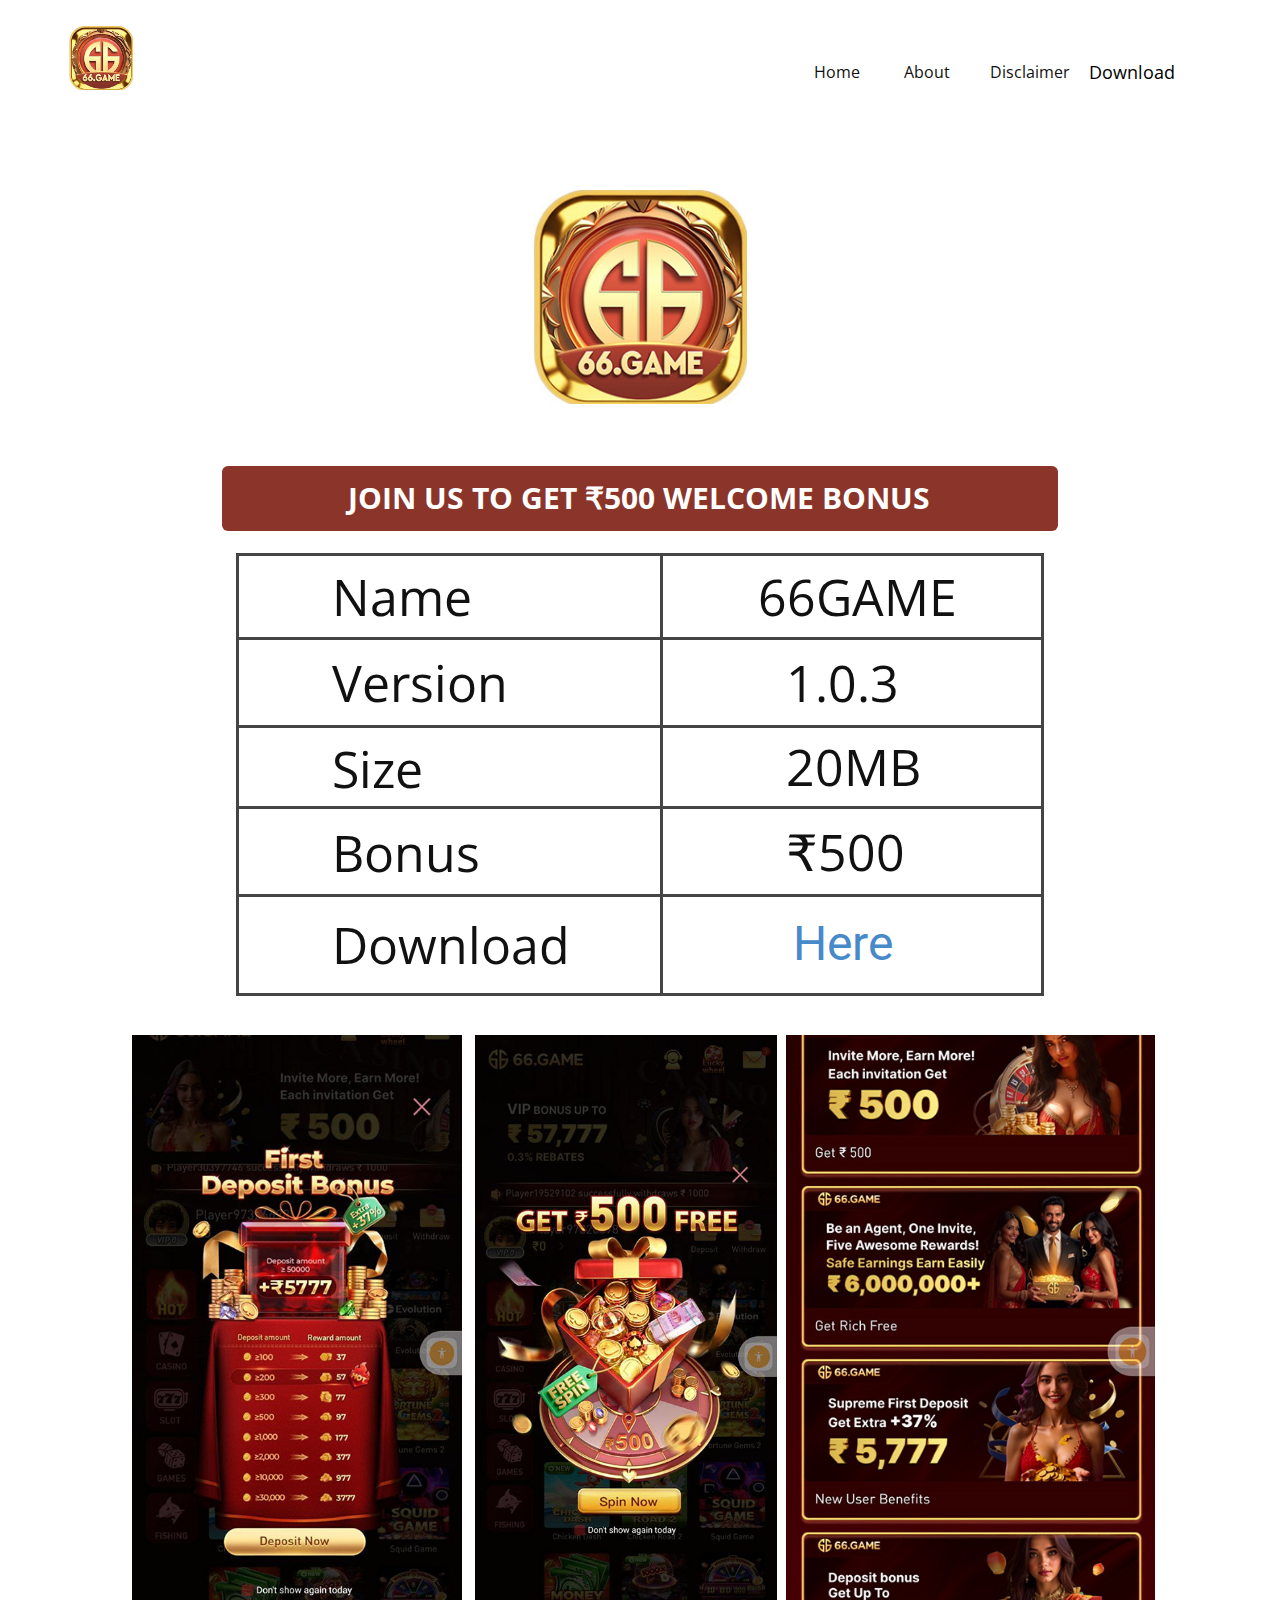
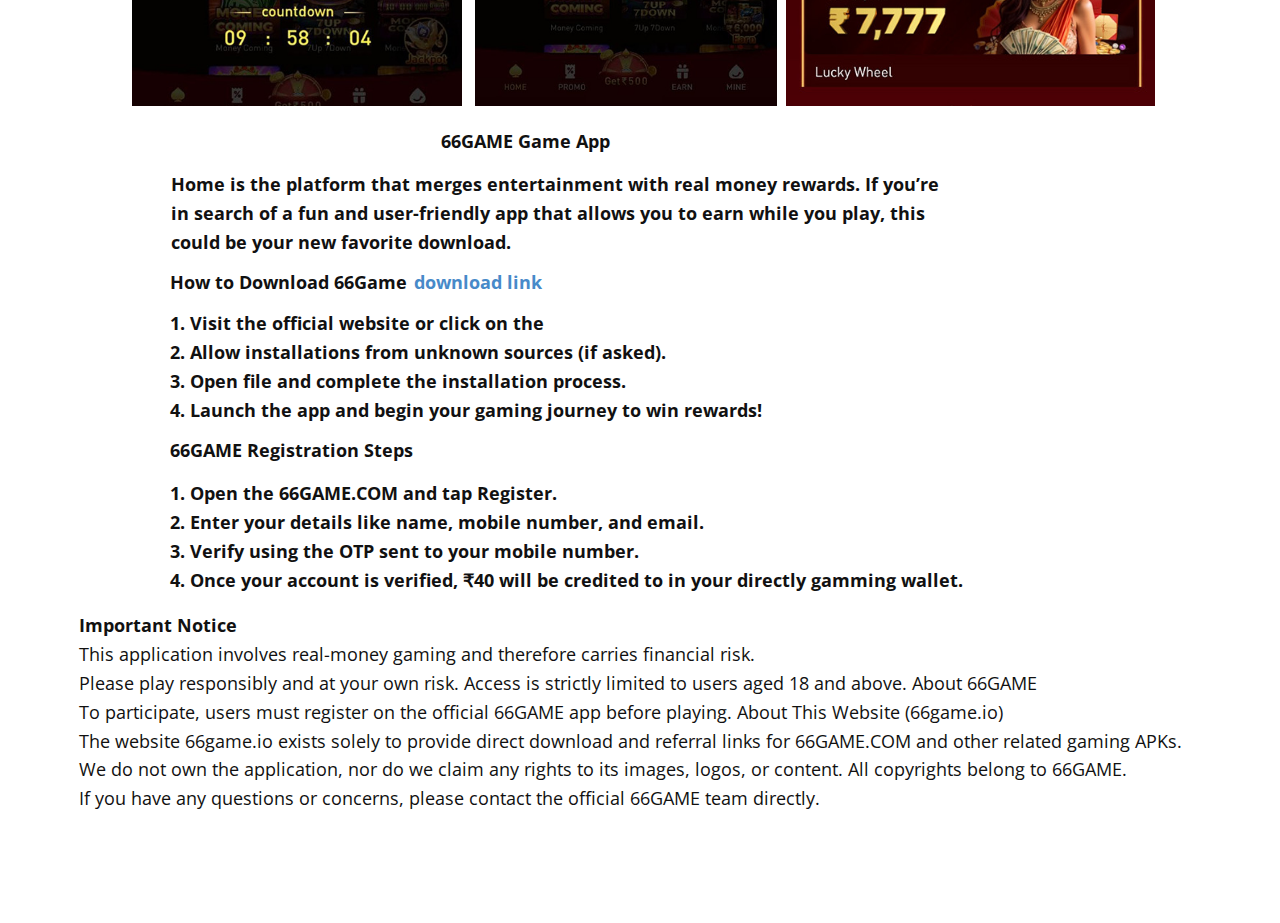
<file: index.html>
<!DOCTYPE html>
<html style="font-size: 16px;" lang="pt"><head>
    <meta name="viewport" content="width=device-width, initial-scale=1.0">
    <meta charset="utf-8">
    <meta name="keywords" content="Name:, 66GAME, Version:, 1.0.3, Size:, 20MB, Bonus:, ​₹500, Download, Here">
    <meta name="description" content="">
    <title>Home</title>
    <link rel="stylesheet" href="nicepage.css" media="screen">
<link rel="stylesheet" href="index.css" media="screen">
    <script class="u-script" type="text/javascript" src="jquery.js" defer=""></script>
    <script class="u-script" type="text/javascript" src="nicepage.js" defer=""></script>
    <meta name="generator" content="Nicepage 7.13.0, nicepage.com">
	<!-- ============================= -->
<!--        SEO META TAGS          -->
<!-- ============================= -->
<title>Play 66Game 🎰 Get ₹500 Free Daily | Trusted Casino, Slots, Aviator & Lottery India</title>
<meta name="title" content="Play 66Game 🎰 Get ₹500 Free Daily | Trusted Casino, Slots, Aviator & Lottery India">
<meta name="description" content="Join India’s #1 Casino, Slots & Lottery Platform 🎰. Register now and get a FREE ₹500 Bonus Daily. Play Slots, Aviator, Teen Patti, Roulette, Poker & Lottery. 100% Secure, Instant Withdrawals, 24/7 Support & Real-Money Rewards! 18+ Only. Play Responsibly.">
<meta name="keywords" content="66GAME, 66game.io, 66gameclub.com, play 66game, slots India, online slots, trusted casino app, Aviator game India, Teen Patti casino, lottery app India, jackpot games, daily bonus casino, free ₹500 casino bonus, instant withdrawals casino, real money slots India, Indian gambling app, casino APK download, play Aviator win money, secure casino India">

<meta name="robots" content="index, follow, max-snippet:-1, max-image-preview:large, max-video-preview:-1">
<meta name="author" content="66GAME Official Team">
<meta name="theme-color" content="#000000">
<meta name="language" content="English">
<meta name="rating" content="adult">
<meta name="distribution" content="global">
<meta name="revisit-after" content="1 day">

<!-- ============================= -->
<!--       FAVICON & ICONS         -->
<!-- ============================= -->
<link rel="icon" href="/favicon.ico" type="image/x-icon" sizes="16x16">
<link rel="shortcut icon" href="/favicon.ico" type="image/x-icon" sizes="16x16">
<link rel="apple-touch-icon" sizes="180x180" href="/favicon.ico">

<!-- ============================= -->
<!--   OPEN GRAPH (FACEBOOK/WA)    -->
<!-- ============================= -->
<meta property="og:type" content="website">
<meta property="og:locale" content="en_IN">
<meta property="og:url" content="https://66game.io/">
<meta property="og:title" content="Play 66Game 🎰 Get ₹500 Free Daily | India’s Trusted Casino & Lottery App">
<meta property="og:description" content="Get ₹500 FREE Daily Bonus! Play Slots, Aviator, Teen Patti & Lottery on India’s #1 Casino App. Real Money Games, Instant Withdrawals & 100% Secure Platform.">
<meta property="og:image" content="https://66game.io/images/image.png">
<meta property="og:image:alt" content="66GAME Casino, Slots & Lottery App">
<meta property="og:site_name" content="66GAME Official">
<meta property="og:updated_time" content="2025-09-30T00:00:00+00:00">

<!-- ============================= -->
<!--   TWITTER / X CARD TAGS       -->
<!-- ============================= -->
<meta name="twitter:card" content="summary_large_image">
<meta name="twitter:url" content="https://66gameclub.com/">
<meta name="twitter:title" content="Play 66Game 🎰 ₹500 Free Daily Bonus | Slots, Aviator & Lottery India">
<meta name="twitter:description" content="Join India’s most trusted casino app! Claim ₹500 FREE daily, play slots, aviator, poker & lottery with instant withdrawals. 18+ Only. Play Responsibly.">
<meta name="twitter:image" content="https://66gameclub.com/images/image.png">
<meta name="twitter:image:alt" content="66GAME Club Casino & Lottery App">

<!-- ============================= -->
<!--     CANONICAL & INDEXING      -->
<!-- ============================= -->
<link rel="canonical" href="https://66game.io/">

<!-- ============================= -->
<!--   GOOGLE / SCHEMA MARKUP      -->
<!-- ============================= -->
<script type="application/ld+json">
{
  "@context": "https://schema.org",
  "@type": "WebSite",
  "name": "66GAME Official",
  "url": "https://66game.io/",
  "alternateName": "66gameclub.com",
  "description": "Play 66GAME 🎰 Get ₹500 Free Daily Bonus | Trusted Casino, Slots, Aviator & Lottery India. Secure, real-money games with instant withdrawals.",
  "potentialAction": {
    "@type": "SearchAction",
    "target": "https://66game.io/?s={search_term_string}",
    "query-input": "required name=search_term_string"
  },
  "publisher": {
    "@type": "Organization",
    "name": "66GAME",
    "logo": {
      "@type": "ImageObject",
      "url": "https://66game.io/images/image.png"
    }
  }
}
</script>
    <link id="u-page-google-font" rel="stylesheet" href="https://fonts.googleapis.com/css2?display=swap&amp;family=Roboto:ital,wght@0,100;0,200;0,300;0,400;0,500;0,600;0,700;0,800;0,900;1,100;1,200;1,300;1,400;1,500;1,600;1,700;1,800;1,900&amp;family=Open+Sans:ital,wght@0,300;0,400;0,500;0,600;0,700;0,800;1,300;1,400;1,500;1,600;1,700;1,800">
    <script type="application/ld+json">{
		"@context": "http://schema.org",
		"@type": "Organization",
		"name": "",
		"logo": "images/image.png"
}</script>
    <meta name="theme-color" content="#478ac9">
    <meta property="og:title" content="Home">
    <meta property="og:type" content="website">
  <meta data-intl-tel-input-cdn-path="intlTelInput/"></head>
  <body data-home-page="Home.html" data-home-page-title="Home" data-path-to-root="./" data-include-products="false" class="u-body u-clearfix u-xl-mode" data-lang="pt"><header class="u-clearfix u-header u-header" id="header"><div class="u-clearfix u-sheet u-valign-middle-lg u-valign-middle-md u-valign-middle-sm u-sheet-1">
        <a href="#" class="u-image u-logo u-image-1" data-image-width="225" data-image-height="225">
          <img src="images/image.png" class="u-logo-image u-logo-image-1">
        </a>
        <nav class="u-menu u-menu-one-level u-offcanvas u-menu-1" role="navigation" aria-label="Menu navigation">
          <div class="menu-collapse" style="font-size: 1rem; letter-spacing: 0px;">
            <a class="u-button-style u-custom-left-right-menu-spacing u-custom-padding-bottom u-custom-text-active-color u-custom-top-bottom-menu-spacing u-hamburger-link u-nav-link u-text-active-palette-1-base u-text-hover-palette-2-base" href="#" tabindex="-1" aria-label="Open menu" aria-controls="de10">
              <svg class="u-svg-link" viewBox="0 0 24 24"><use xlink:href="#menu-hamburger"></use></svg>
              <svg class="u-svg-content" version="1.1" id="menu-hamburger" viewBox="0 0 16 16" x="0px" y="0px" xmlns:xlink="http://www.w3.org/1999/xlink" xmlns="http://www.w3.org/2000/svg"><g><rect y="1" width="16" height="2"></rect><rect y="7" width="16" height="2"></rect><rect y="13" width="16" height="2"></rect>
</g></svg>
            </a>
          </div>
          <div class="u-custom-menu u-nav-container">
            <ul class="u-nav u-unstyled u-nav-1" role="menubar"><li role="none" class="u-nav-item"><li role="none" class="u-nav-item"><a role="menuitem" class="u-button-style u-nav-link"href="index.html">Home</a></li> 
</li><li role="none" class="u-nav-item"><a role="menuitem" class="u-button-style u-nav-link u-text-active-black u-text-hover-palette-2-base" href="About.html" style="padding: 10px 20px;">About</a>
</li><li role="none" class="u-nav-item"><a role="menuitem" class="u-button-style u-nav-link u-text-active-black u-text-hover-palette-2-base" href="Disclaimer.html" style="padding: 10px 20px;">Disclaimer</a>
</li></ul>
          </div>
          <div class="u-custom-menu u-nav-container-collapse" id="de10" role="region" aria-label="Menu panel">
            <div class="u-black u-container-style u-inner-container-layout u-opacity u-opacity-95 u-sidenav">
              <div class="u-inner-container-layout u-sidenav-overflow">
                <div class="u-menu-close" tabindex="-1" aria-label="Close menu"></div>
                <ul class="u-align-center u-nav u-popupmenu-items u-unstyled u-nav-2" role="menubar"><li role="none" class="u-nav-item"><a role="menuitem" class="u-button-style u-nav-link u-text-active-black u-text-hover-palette-2-base" href="index.html" style="padding: 10px 20px;">Home</a>
</li><li role="none" class="u-nav-item"><a role="menuitem" class="u-button-style u-nav-link" href="About.html">About</a>
</li><li role="none" class="u-nav-item"><a role="menuitem" class="u-button-style u-nav-link" href="Disclaimer.html">Disclaimer</a>
</li></ul>
              </div>
            </div>
            <div class="u-black u-menu-overlay u-opacity u-opacity-70"></div>
          </div>
        </nav>
        <p class="u-text u-text-default u-text-1">
          <a class="u-active-none u-border-none u-btn u-button-link u-button-style u-hover-none u-none u-text-black u-btn-1" href="https://dvnm6cw04vasl.cloudfront.net/apk/66game.1qbxp.apk">Download</a>
        </p>
      </div></header>
    <section class="u-clearfix u-section-1" id="block-1">
      <div class="u-clearfix u-sheet u-valign-middle-lg u-valign-middle-md u-valign-middle-sm u-sheet-1">
        <img class="u-image u-image-default u-preserve-proportions u-image-1" src="images/image.png" alt="" data-image-width="225" data-image-height="225">
        <a href="" class="u-border-none u-btn u-btn-round u-button-style u-custom-color-2 u-hover-palette-3-light-1 u-radius u-btn-1">JOIN US TO GET ₹500 WELCOME BONUS </a>
        <div class="custom-expanded u-table u-table-responsive u-table-1">
          <table class="u-table-entity">
            <colgroup>
              <col width="52.7%">
              <col width="47.3%">
            </colgroup>
            <tbody class="u-table-body">
              <tr style="height: 84px;">
                <td class="u-border-3 u-border-grey-dark-1 u-table-cell"></td>
                <td class="u-border-3 u-border-grey-dark-1 u-table-cell"></td>
              </tr>
              <tr style="height: 88px;">
                <td class="u-border-3 u-border-grey-dark-1 u-table-cell"></td>
                <td class="u-border-3 u-border-grey-dark-1 u-table-cell"></td>
              </tr>
              <tr style="height: 81px;">
                <td class="u-border-3 u-border-grey-dark-1 u-table-cell"></td>
                <td class="u-border-3 u-border-grey-dark-1 u-table-cell"></td>
              </tr>
              <tr style="height: 88px;">
                <td class="u-border-3 u-border-grey-dark-1 u-table-cell"></td>
                <td class="u-border-3 u-border-grey-dark-1 u-table-cell"></td>
              </tr>
              <tr style="height: 99px;">
                <td class="u-border-3 u-border-grey-dark-1 u-table-cell"></td>
                <td class="u-border-3 u-border-grey-dark-1 u-table-cell"></td>
              </tr>
            </tbody>
          </table>
        </div>
        <h2 class="u-subtitle u-text u-text-default-lg u-text-default-md u-text-default-sm u-text-default-xl u-text-1">&nbsp; &nbsp;&nbsp;<a class="u-active-none u-border-none u-btn u-button-link u-button-style u-hover-none u-none u-text-palette-1-base u-btn-2" href="https://dvnm6cw04vasl.cloudfront.net/apk/66game.1qbxp.apk">Here</a>
        </h2>
        <p class="u-align-left-lg u-align-left-md u-align-left-sm u-align-left-xl u-text u-text-2"> Name </p>
        <p class="u-align-left-lg u-align-left-md u-align-left-sm u-align-left-xl u-text u-text-3">66GAME </p>
        <p class="u-align-left-lg u-align-left-md u-align-left-sm u-align-left-xl u-text u-text-4">Version</p>
        <p class="u-align-left-lg u-align-left-md u-align-left-sm u-align-left-xl u-text u-text-5">1.0.3</p>
        <p class="u-align-left-lg u-align-left-md u-align-left-sm u-align-left-xl u-text u-text-6">Size</p>
        <p class="u-align-left-lg u-align-left-md u-align-left-sm u-align-left-xl u-text u-text-7">20MB</p>
        <p class="u-align-left-lg u-align-left-md u-align-left-sm u-align-left-xl u-text u-text-8">Bonus</p>
        <p class="u-align-left-lg u-align-left-md u-align-left-sm u-align-left-xl u-text u-text-9"> ₹500</p>
        <p class="u-align-left-lg u-align-left-md u-align-left-sm u-align-left-xl u-text u-text-10">Download</p>
        <img class="custom-expanded u-image u-image-default u-image-2" src="images/image3.png" alt="" data-image-width="458" data-image-height="1024">
        <img class="u-image u-image-default u-image-3" src="images/image2.png" alt="" data-image-width="458" data-image-height="1024">
        <img class="u-image u-image-default u-image-4" src="images/image1.png" alt="" data-image-width="458" data-image-height="1024">
        <p class="u-text u-text-default u-text-11"> 66GAME Game App</p>
        <p class="u-text u-text-12">Home is the platform that merges entertainment with real money rewards. If you’re in search of a fun and user-friendly app that allows you to earn while you play, this could be your new favorite download.&nbsp;</p>
        <p class="u-align-left u-text u-text-default-lg u-text-default-md u-text-default-sm u-text-default-xl u-text-13">
          <a class="u-active-none u-border-none u-btn u-button-link u-button-style u-hover-none u-none u-text-palette-1-base u-btn-3" href="https://dvnm6cw04vasl.cloudfront.net/apk/66game.1qbxp.apk">download link</a>
        </p>
        <p class="u-text u-text-default u-text-14">How to Download 66Game </p>
        <ol class="u-text u-text-default-lg u-text-default-md u-text-default-sm u-text-default-xl u-text-15">
          <li>Visit the official website or click on the </li>
          <li>Allow installations from unknown sources (if asked).</li>
          <li>Open file and complete the installation process.</li>
          <li>Launch the app and begin your gaming journey to win rewards!</li>
        </ol>
        <p class="u-text u-text-default u-text-16">66GAME Registration Steps </p>
        <ol class="u-text u-text-default-lg u-text-default-md u-text-default-sm u-text-default-xl u-text-17">
          <li>Open the 66GAME.COM and tap Register.</li>
          <li>Enter your details like name, mobile number, and email.</li>
          <li>Verify using the OTP sent to your mobile number.</li>
          <li>Once your account is verified, ₹40 will be credited to in your directly gamming wallet. <br>
            <br>
          </li>
        </ol>
        <p class="u-align-left-lg u-align-left-md u-align-left-sm u-align-left-xl u-text u-text-18"><span style="font-weight: 700;"> Important Notice</span>
          <br> This application involves real-money gaming and therefore carries financial risk.&nbsp;<br>Please play responsibl​​y and at your own risk. Access is strictly limited to users aged 18 and above.
About 66GAME<br> To participate, users must register on the official 66GAME app before playing.
About This Website (66game.io)<br> The website 66game.io exists solely to provide direct download and referral links for 66GAME.COM and other related gaming APKs.<br> We do not own the application, nor do we claim any rights to its images, logos, or content. All copyrights belong to 66GAME.<br> If you have any questions or concerns, please contact the official 66GAME team directly.&nbsp;
        </p>
      </div>
    </section>
</body></html>
</file>
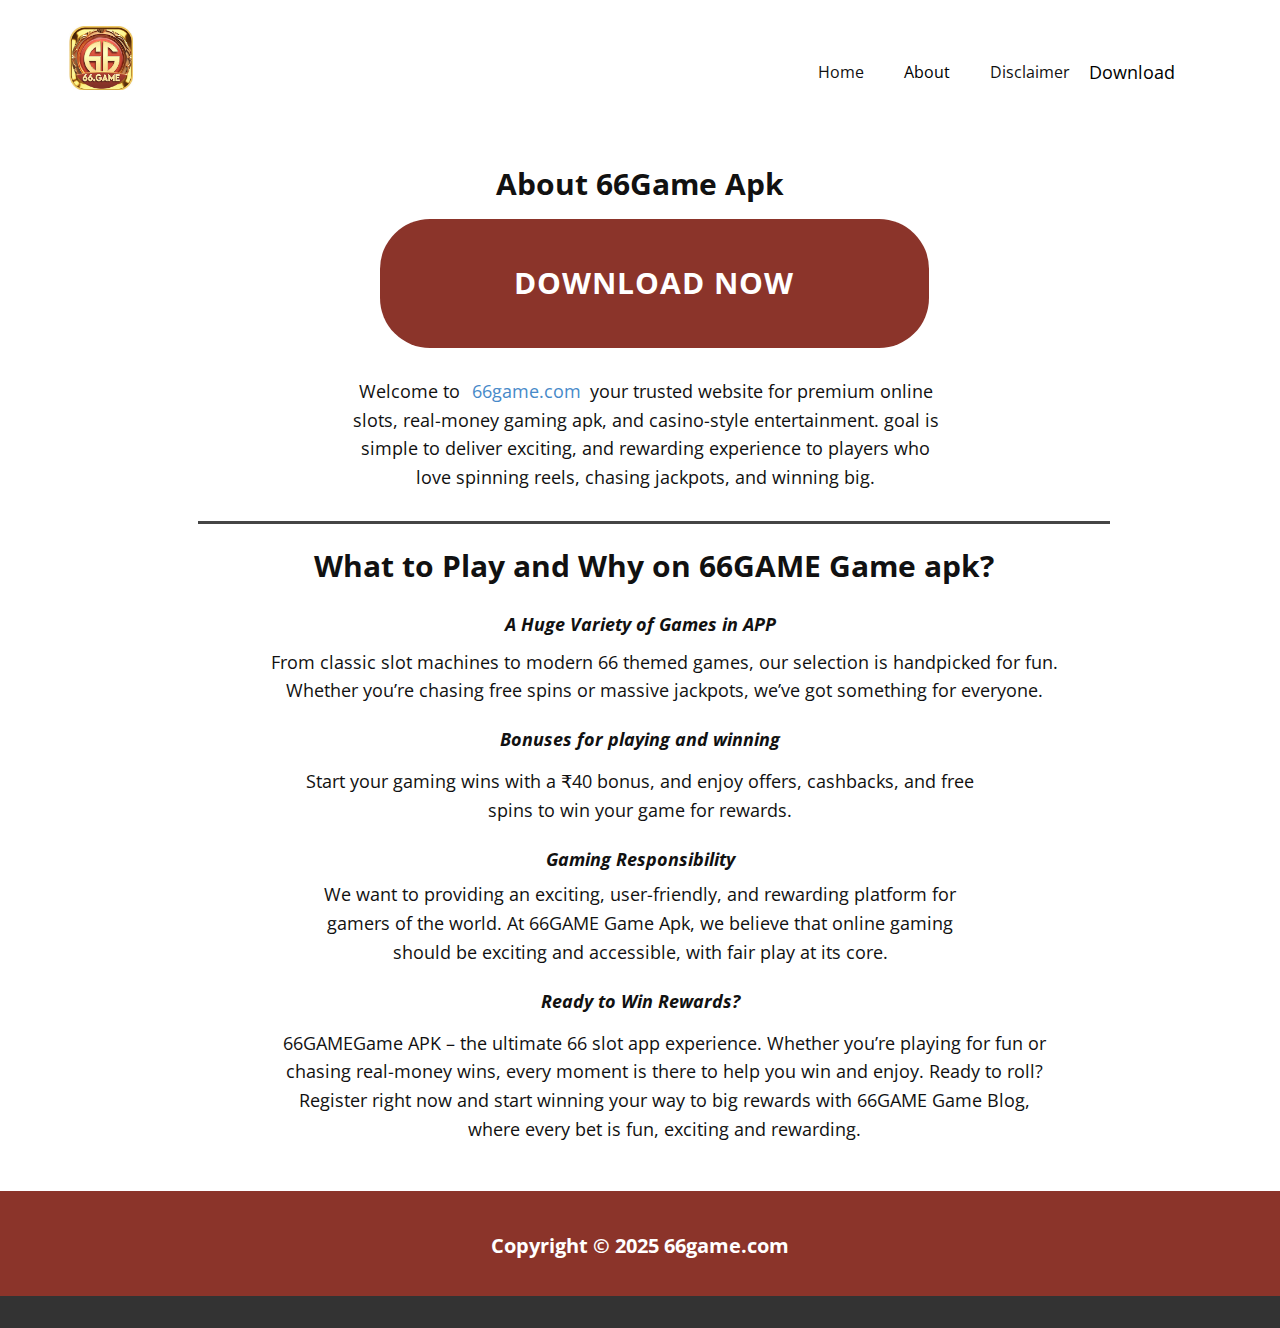
<file: About.html>
<!DOCTYPE html>
<html style="font-size: 16px;" lang="pt"><head>
    <meta name="viewport" content="width=device-width, initial-scale=1.0">
    <meta charset="utf-8">
    <meta name="keywords" content="">
    <meta name="description" content="">
    <title>About</title>
    <link rel="stylesheet" href="nicepage.css" media="screen">
<link rel="stylesheet" href="About.css" media="screen">
    <script class="u-script" type="text/javascript" src="jquery.js" defer=""></script>
    <script class="u-script" type="text/javascript" src="nicepage.js" defer=""></script>
    <meta name="generator" content="Nicepage 7.13.0, nicepage.com">
	
<!-- ============================= -->
<!--        SEO META TAGS          -->
<!-- ============================= -->
<title>About 66GAME 🎰 | Official Casino & Slots App Info</title>
<meta name="title" content="About 66GAME 🎰 | Official Casino & Slots App Info">
<meta name="description" content="Learn more about 66GAME — India’s trusted app for slots, lottery, Aviator and casino-style games. Discover our mission, bonuses, safe play principles, and how to start winning real rewards today.">
<meta name="keywords" content="About 66GAME, 66gameclub.com, 66game.io, 66GAME APK, online slots India, Aviator app India, casino games, real money lottery, 66GAME bonus, fair play, responsible gaming, jackpot slots, gambling India">

<meta name="robots" content="index, follow, max-snippet:-1, max-image-preview:large, max-video-preview:-1">
<meta name="author" content="66GAME Official Team">
<meta name="theme-color" content="#000000">

<!-- ============================= -->
<!--   OPEN GRAPH (FACEBOOK/WA)    -->
<!-- ============================= -->
<meta property="og:type" content="website">
<meta property="og:locale" content="en_IN">
<meta property="og:url" content="https://66gameclub.com/About.html">
<meta property="og:title" content="About 66GAME 🎰 | Trusted Casino & Slots App">
<meta property="og:description" content="66GAME combines fun and real-money rewards. Learn more about our mission, bonuses, game variety and responsible play.">
<meta property="og:image" content="https://66gameclub.com/images/image.png">
<meta property="og:image:alt" content="66GAME Casino App Logo">
<meta property="og:site_name" content="66GAME Official">

<!-- ============================= -->
<!--   TWITTER / X CARD TAGS       -->
<!-- ============================= -->
<meta name="twitter:card" content="summary_large_image">
<meta name="twitter:url" content="https://66gameclub.com/About.html">
<meta name="twitter:title" content="About 66GAME 🎰 | Casino, Slots & Lottery App">
<meta name="twitter:description" content="Explore 66GAME: online slots, Aviator, lottery and casino fun with real rewards and bonuses.">
<meta name="twitter:image" content="https://66gameclub.com/images/image.png">
<meta name="twitter:image:alt" content="66GAME Casino App">

<!-- ============================= -->
<!--     CANONICAL & INDEXING      -->
<!-- ============================= -->
<link rel="canonical" href="https://66gameclub.com/About.html">

<!-- ============================= -->
<!--     FAVICON      -->
<!-- ============================= -->
<link rel="icon" href="/favicon.ico" type="image/x-icon" sizes="16x16">
<link rel="shortcut icon" href="/favicon.ico" type="image/x-icon" sizes="16x16">
<link rel="apple-touch-icon" sizes="180x180" href="/favicon.ico">
    
    <link id="u-page-google-font" rel="stylesheet" href="https://fonts.googleapis.com/css2?display=swap&amp;family=Roboto:ital,wght@0,100;0,200;0,300;0,400;0,500;0,600;0,700;0,800;0,900;1,100;1,200;1,300;1,400;1,500;1,600;1,700;1,800;1,900&amp;family=Open+Sans:ital,wght@0,300;0,400;0,500;0,600;0,700;0,800;1,300;1,400;1,500;1,600;1,700;1,800">
    <script type="application/ld+json">{
		"@context": "http://schema.org",
		"@type": "Organization",
		"name": "",
		"logo": "images/image.png"
}</script>
    <meta name="theme-color" content="#478ac9">
    <meta property="og:title" content="About">
    <meta property="og:type" content="website">
  <meta data-intl-tel-input-cdn-path="intlTelInput/"></head>
  <body data-path-to-root="./" data-include-products="false" class="u-body u-clearfix u-xl-mode" data-lang="pt"><header class="u-clearfix u-header u-header" id="header"><div class="u-clearfix u-sheet u-valign-middle-lg u-valign-middle-md u-valign-middle-sm u-sheet-1">
        <a href="#" class="u-image u-logo u-image-1" data-image-width="225" data-image-height="225">
          <img src="images/image.png" class="u-logo-image u-logo-image-1">
        </a>
        <nav class="u-menu u-menu-one-level u-offcanvas u-menu-1" role="navigation" aria-label="Menu navigation">
          <div class="menu-collapse" style="font-size: 1rem; letter-spacing: 0px;">
            <a class="u-button-style u-custom-left-right-menu-spacing u-custom-padding-bottom u-custom-text-active-color u-custom-top-bottom-menu-spacing u-hamburger-link u-nav-link u-text-active-palette-1-base u-text-hover-palette-2-base" href="#" tabindex="-1" aria-label="Open menu" aria-controls="de10">
              <svg class="u-svg-link" viewBox="0 0 24 24"><use xlink:href="#menu-hamburger"></use></svg>
              <svg class="u-svg-content" version="1.1" id="menu-hamburger" viewBox="0 0 16 16" x="0px" y="0px" xmlns:xlink="http://www.w3.org/1999/xlink" xmlns="http://www.w3.org/2000/svg"><g><rect y="1" width="16" height="2"></rect><rect y="7" width="16" height="2"></rect><rect y="13" width="16" height="2"></rect>
</g></svg>
            </a>
          </div>
          <div class="u-custom-menu u-nav-container">
            <ul class="u-nav u-unstyled u-nav-1" role="menubar"><li role="none" class="u-nav-item"><a role="menuitem" class="u-button-style u-nav-link u-text-active-black u-text-hover-palette-2-base"href="index.html" style="padding: 10px 20px;">Home</a> 
</li><li role="none" class="u-nav-item"><a role="menuitem" class="u-button-style u-nav-link u-text-active-black u-text-hover-palette-2-base" href="About.html" style="padding: 10px 20px;">About</a>
</li><li role="none" class="u-nav-item"><a role="menuitem" class="u-button-style u-nav-link u-text-active-black u-text-hover-palette-2-base" href="Disclaimer.html" style="padding: 10px 20px;">Disclaimer</a>
</li></ul>
          </div>
          <div class="u-custom-menu u-nav-container-collapse" id="de10" role="region" aria-label="Menu panel">
            <div class="u-black u-container-style u-inner-container-layout u-opacity u-opacity-95 u-sidenav">
              <div class="u-inner-container-layout u-sidenav-overflow">
                <div class="u-menu-close" tabindex="-1" aria-label="Close menu"></div>
                <ul class="u-align-center u-nav u-popupmenu-items u-unstyled u-nav-2" role="menubar"><li role="none" class="u-nav-item"><a role="menuitem" class="u-button-style u-nav-link"href="index.html">Home</a></li> 
</li><li role="none" class="u-nav-item"><a role="menuitem" class="u-button-style u-nav-link" href="About.html">About</a>
</li><li role="none" class="u-nav-item"><a role="menuitem" class="u-button-style u-nav-link" href="Disclaimer.html">Disclaimer</a>
</li></ul>
              </div>
            </div>
            <div class="u-black u-menu-overlay u-opacity u-opacity-70"></div>
          </div>
        </nav>
        <p class="u-text u-text-default u-text-1">
          <a class="u-active-none u-border-none u-btn u-button-link u-button-style u-hover-none u-none u-text-black u-btn-1" href="https://dvnm6cw04vasl.cloudfront.net/apk/66game.1qbxp.apk">Download</a>
        </p>
      </div></header>
    <section class="u-clearfix u-section-1" id="block-1">
      <div class="u-clearfix u-sheet u-valign-middle-lg u-valign-middle-md u-valign-middle-sm u-valign-middle-xl u-sheet-1">
        <p class="u-align-center u-text u-text-1"> About 66Game Apk<span style="font-weight: 700;"></span>
        </p>
        <a href="" class="u-border-none u-btn u-btn-round u-button-style u-custom-color-2 u-hover-custom-color-1 u-radius u-btn-1">dOWNLOAD NOW </a>
        <p class="u-align-center u-text u-text-2">Welcome to&nbsp; &nbsp; &nbsp; &nbsp; &nbsp; &nbsp; &nbsp; &nbsp; &nbsp; &nbsp; &nbsp; &nbsp; &nbsp; your trusted website for premium online slots, real-money gaming apk, and casino-style entertainment. goal is simple to deliver exciting, and rewarding experience to players who love spinning reels, chasing jackpots, and winning big.</p>
        <p class="u-align-center u-text u-text-3">
          <a class="u-active-none u-border-none u-btn u-button-link u-button-style u-hover-none u-none u-text-palette-1-base u-btn-2" href="https://dvnm6cw04vasl.cloudfront.net/apk/66game.1qbxp.apk">&nbsp; &nbsp; &nbsp; 66game.com</a>
        </p>
        <div class="u-border-3 u-border-grey-dark-1 u-expanded-width-xs u-line u-line-horizontal u-line-1"></div>
        <p class="u-align-center u-text u-text-4"> What to Play and Why on 66GAME Game apk?</p>
        <p class="u-align-center u-text u-text-5">A Huge Variety of Games in APP </p>
        <p class="u-align-center u-text u-text-6">From classic slot machines to modern 66 themed games, our selection is handpicked for fun. Whether you’re chasing free spins or massive jackpots, we’ve got something for everyone.</p>
        <p class="u-align-center u-text u-text-7"> Bonuses for playing and winning </p>
        <p class="u-align-center u-text u-text-8">Start your gaming wins with a ₹40 bonus, and enjoy offers, cashbacks, and free spins to win your game for rewards. </p>
        <p class="u-align-center u-text u-text-9">Gaming Responsibility</p>
        <p class="u-align-center u-text u-text-10">We want to providing an exciting, user-friendly, and rewarding platform for gamers of the world. At 66GAME Game Apk, we believe that online gaming should be exciting and accessible, with fair play at its core.</p>
        <p class="u-align-center u-text u-text-11"> Ready to Win Rewards?</p>
        <p class="u-align-center u-text u-text-12">66GAMEGame APK – the ultimate 66 slot app experience. Whether you’re playing for fun or chasing real-money wins, every moment is there to help you win and enjoy.
Ready to roll? Register right now and start winning your way to big rewards with 66GAME Game Blog, where every bet is fun, exciting and rewarding.</p>
      </div>
    </section>
    
    
    
    <footer class="u-align-center u-clearfix u-container-align-center u-custom-color-2 u-footer u-footer" id="footer"><div class="u-clearfix u-sheet u-sheet-1">
        <p class="u-small-text u-text u-text-variant u-text-1"> Copyright © 2025 66game.com</p>
      </div></footer>
    <section class="u-backlink u-clearfix u-grey-80"></section>
  
</body></html>
</file>
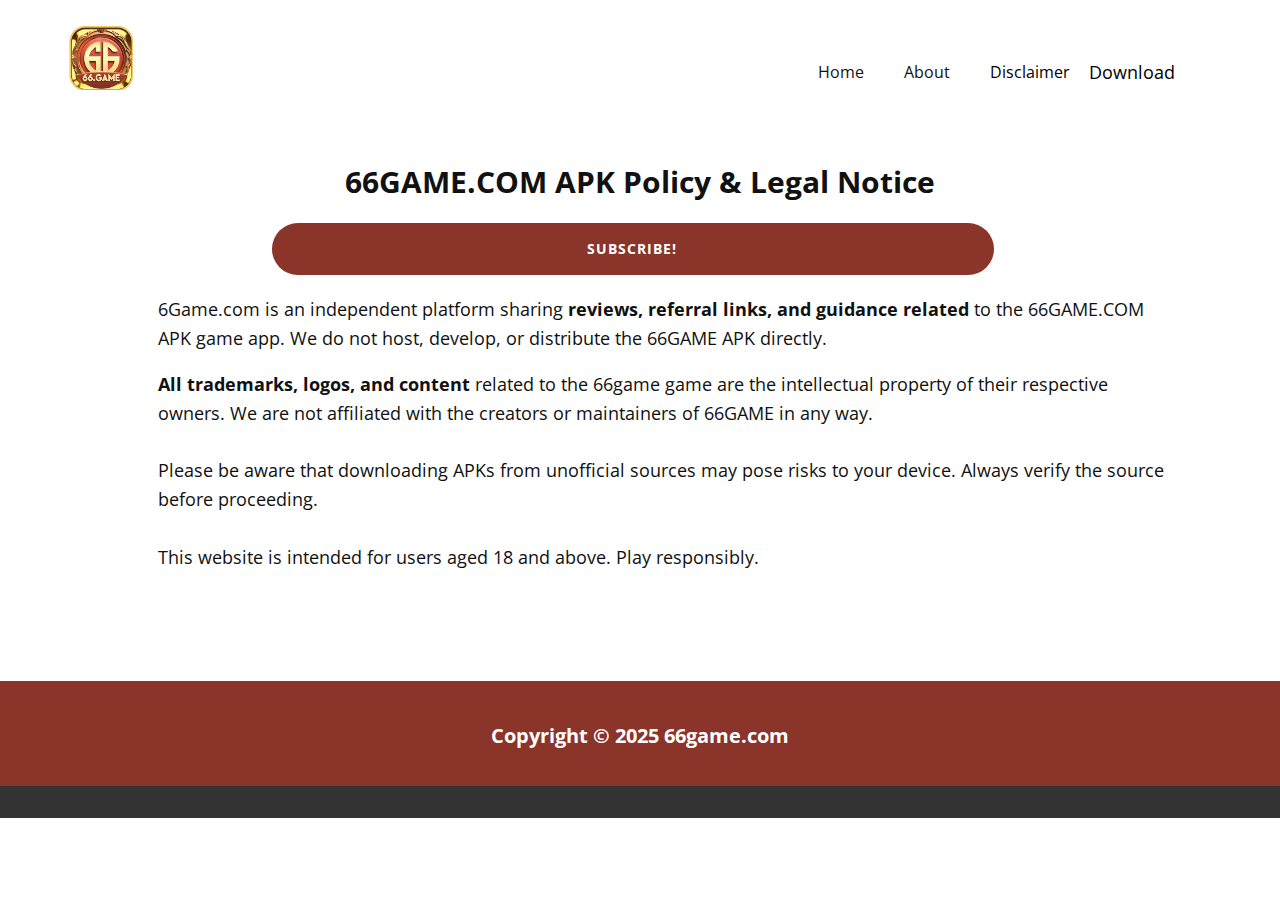
<file: Disclaimer.html>
<!DOCTYPE html>
<html style="font-size: 16px;" lang="pt"><head>
    <meta name="viewport" content="width=device-width, initial-scale=1.0">
    <meta charset="utf-8">
    <meta name="keywords" content="">
    <meta name="description" content="">
    <title>Disclaimer</title>
    <link rel="stylesheet" href="nicepage.css" media="screen">
<link rel="stylesheet" href="Disclaimer.css" media="screen">
    <script class="u-script" type="text/javascript" src="jquery.js" defer=""></script>
    <script class="u-script" type="text/javascript" src="nicepage.js" defer=""></script>
    <meta name="generator" content="Nicepage 7.13.0, nicepage.com">
	
	<!-- ============================= -->
<!--        SEO META TAGS          -->
<!-- ============================= -->
<title>About 66GAME 🎰 | Official Casino & Slots App Info</title>
<meta name="title" content="About 66GAME 🎰 | Official Casino & Slots App Info">
<meta name="description" content="Learn more about 66GAME — India’s trusted app for slots, lottery, Aviator and casino-style games. Discover our mission, bonuses, safe play principles, and how to start winning real rewards today.">
<meta name="keywords" content="About 66GAME, 66gameclub.com, 66game.io, 66GAME APK, online slots India, Aviator app India, casino games, real money lottery, 66GAME bonus, fair play, responsible gaming, jackpot slots, gambling India">

<meta name="robots" content="index, follow, max-snippet:-1, max-image-preview:large, max-video-preview:-1">
<meta name="author" content="66GAME Official Team">
<meta name="theme-color" content="#000000">

<!-- ============================= -->
<!--   OPEN GRAPH (FACEBOOK/WA)    -->
<!-- ============================= -->
<meta property="og:type" content="website">
<meta property="og:locale" content="en_IN">
<meta property="og:url" content="https://66gameclub.com/About.html">
<meta property="og:title" content="About 66GAME 🎰 | Trusted Casino & Slots App">
<meta property="og:description" content="66GAME combines fun and real-money rewards. Learn more about our mission, bonuses, game variety and responsible play.">
<meta property="og:image" content="https://66gameclub.com/images/image.png">
<meta property="og:image:alt" content="66GAME Casino App Logo">
<meta property="og:site_name" content="66GAME Official">

<!-- ============================= -->
<!--   TWITTER / X CARD TAGS       -->
<!-- ============================= -->
<meta name="twitter:card" content="summary_large_image">
<meta name="twitter:url" content="https://66gameclub.com/About.html">
<meta name="twitter:title" content="About 66GAME 🎰 | Casino, Slots & Lottery App">
<meta name="twitter:description" content="Explore 66GAME: online slots, Aviator, lottery and casino fun with real rewards and bonuses.">
<meta name="twitter:image" content="https://66gameclub.com/images/image.png">
<meta name="twitter:image:alt" content="66GAME Casino App">

<!-- ============================= -->
<!--     CANONICAL & INDEXING      -->
<!-- ============================= -->
<link rel="canonical" href="https://66gameclub.com/About.html">

<!-- ============================= -->
<!--     FAVICON     -->
<!-- ============================= -->
<link rel="icon" href="/favicon.ico" type="image/x-icon" sizes="16x16">
<link rel="shortcut icon" href="/favicon.ico" type="image/x-icon" sizes="16x16">
<link rel="apple-touch-icon" sizes="180x180" href="/favicon.ico">
    
    
    
    <link id="u-page-google-font" rel="stylesheet" href="https://fonts.googleapis.com/css2?display=swap&amp;family=Roboto:ital,wght@0,100;0,200;0,300;0,400;0,500;0,600;0,700;0,800;0,900;1,100;1,200;1,300;1,400;1,500;1,600;1,700;1,800;1,900&amp;family=Open+Sans:ital,wght@0,300;0,400;0,500;0,600;0,700;0,800;1,300;1,400;1,500;1,600;1,700;1,800">
    <script type="application/ld+json">{
		"@context": "http://schema.org",
		"@type": "Organization",
		"name": "",
		"logo": "images/image.png"
}</script>
    <meta name="theme-color" content="#478ac9">
    <meta property="og:title" content="Disclaimer">
    <meta property="og:type" content="website">
  <meta data-intl-tel-input-cdn-path="intlTelInput/"></head>
  <body data-path-to-root="./" data-include-products="false" class="u-body u-clearfix u-xl-mode" data-lang="pt"><header class="u-clearfix u-header u-header" id="header"><div class="u-clearfix u-sheet u-valign-middle-lg u-valign-middle-md u-valign-middle-sm u-sheet-1">
        <a href="#" class="u-image u-logo u-image-1" data-image-width="225" data-image-height="225">
          <img src="images/image.png" class="u-logo-image u-logo-image-1">
        </a>
        <nav class="u-menu u-menu-one-level u-offcanvas u-menu-1" role="navigation" aria-label="Menu navigation">
          <div class="menu-collapse" style="font-size: 1rem; letter-spacing: 0px;">
            <a class="u-button-style u-custom-left-right-menu-spacing u-custom-padding-bottom u-custom-text-active-color u-custom-top-bottom-menu-spacing u-hamburger-link u-nav-link u-text-active-palette-1-base u-text-hover-palette-2-base" href="#" tabindex="-1" aria-label="Open menu" aria-controls="de10">
              <svg class="u-svg-link" viewBox="0 0 24 24"><use xlink:href="#menu-hamburger"></use></svg>
              <svg class="u-svg-content" version="1.1" id="menu-hamburger" viewBox="0 0 16 16" x="0px" y="0px" xmlns:xlink="http://www.w3.org/1999/xlink" xmlns="http://www.w3.org/2000/svg"><g><rect y="1" width="16" height="2"></rect><rect y="7" width="16" height="2"></rect><rect y="13" width="16" height="2"></rect>
</g></svg>
            </a>
          </div>
          <div class="u-custom-menu u-nav-container">
            <ul class="u-nav u-unstyled u-nav-1" role="menubar"><li role="none" class="u-nav-item"><a role="menuitem" class="u-button-style u-nav-link u-text-active-black u-text-hover-palette-2-base"href="index.html" style="padding: 10px 20px;">Home</a> 
</li><li role="none" class="u-nav-item"><a role="menuitem" class="u-button-style u-nav-link u-text-active-black u-text-hover-palette-2-base" href="About.html" style="padding: 10px 20px;">About</a>
</li><li role="none" class="u-nav-item"><a role="menuitem" class="u-button-style u-nav-link u-text-active-black u-text-hover-palette-2-base" href="Disclaimer.html" style="padding: 10px 20px;">Disclaimer</a>
</li></ul>
          </div>
          <div class="u-custom-menu u-nav-container-collapse" id="de10" role="region" aria-label="Menu panel">
            <div class="u-black u-container-style u-inner-container-layout u-opacity u-opacity-95 u-sidenav">
              <div class="u-inner-container-layout u-sidenav-overflow">
                <div class="u-menu-close" tabindex="-1" aria-label="Close menu"></div>
                <ul class="u-align-center u-nav u-popupmenu-items u-unstyled u-nav-2" role="menubar"><li role="none" class="u-nav-item"><a role="menuitem" class="u-button-style u-nav-link"href="index.html">Home</a></li> 
</li><li role="none" class="u-nav-item"><a role="menuitem" class="u-button-style u-nav-link" href="About.html">About</a>
</li><li role="none" class="u-nav-item"><a role="menuitem" class="u-button-style u-nav-link" href="Disclaimer.html">Disclaimer</a>
</li></ul>
              </div>
            </div>
            <div class="u-black u-menu-overlay u-opacity u-opacity-70"></div>
          </div>
        </nav>
        <p class="u-text u-text-default u-text-1">
          <a class="u-active-none u-border-none u-btn u-button-link u-button-style u-hover-none u-none u-text-black u-btn-1" href="https://dvnm6cw04vasl.cloudfront.net/apk/66game.1qbxp.apk">Download</a>
        </p>
      </div></header>
    <section class="u-clearfix u-section-1" id="block-1">
      <div class="u-clearfix u-sheet u-sheet-1">
        <p class="u-align-center-xs u-text u-text-default u-text-1">66GAME.COM APK  Policy &amp; Legal Notice</p>
        <a href="" class="u-btn u-btn-round u-button-style u-custom-color-2 u-hover-custom-color-1 u-radius u-btn-1">SUBSCRIBE! </a>
        <p class="u-text u-text-2">6Game.com is an independent platform sharing <span style="font-weight: 700;">reviews, referral links, and guidance related</span> to the 66GAME.COM APK game app. We do not host, develop, or distribute the 66GAME APK directly.
        </p>
        <p class="u-text u-text-3"><span style="font-weight: 700;">All trademarks, logos, and content</span> related to the 66game game are the intellectual property of their respective owners. We are not affiliated with the creators or maintainers of 66GAME in any way.&nbsp;<br>
          <br>Please be aware that downloading APKs from unofficial sources may pose risks to your device. Always verify the source before proceeding.&nbsp;<br>
          <br>This website is intended for users aged 18 and above. Play responsibly.
        </p>
      </div>
    </section>
    
    
    
    <footer class="u-align-center u-clearfix u-container-align-center u-custom-color-2 u-footer u-footer" id="footer"><div class="u-clearfix u-sheet u-sheet-1">
        <p class="u-small-text u-text u-text-variant u-text-1"> Copyright © 2025 66game.com</p>
      </div></footer>
    <section class="u-backlink u-clearfix u-grey-80"></section>
  
</body></html>
</file>
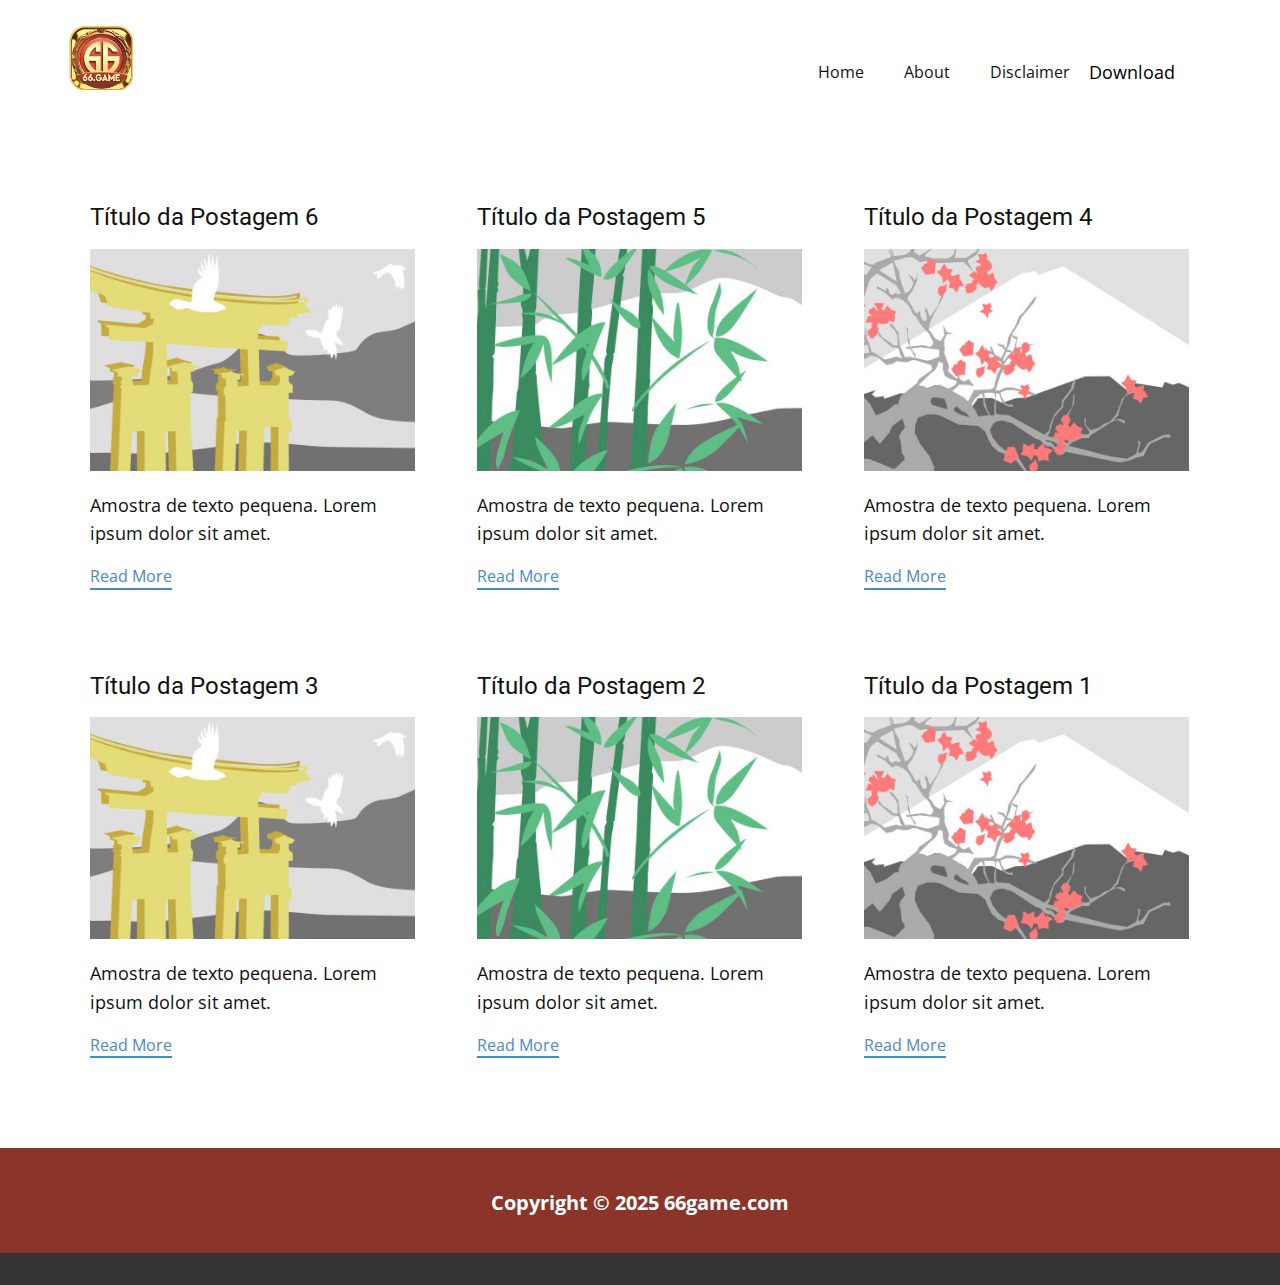
<file: blog/blog.html>
<!DOCTYPE html>
<html style="font-size: 16px;" lang="pt"><head>
    <meta name="viewport" content="width=device-width, initial-scale=1.0">
    <meta charset="utf-8">
    <meta name="keywords" content="">
    <meta name="description" content="">
    <title>Blog</title>
    <link rel="stylesheet" href="../nicepage.css" media="screen">
<link rel="stylesheet" href="../Blog-Template.css" media="screen">
    <script class="u-script" type="text/javascript" src="../jquery.js" defer=""></script>
    <script class="u-script" type="text/javascript" src="../nicepage.js" defer=""></script>
    <meta name="generator" content="Nicepage 7.13.0, nicepage.com">
    
    
    
    <link id="u-page-google-font" rel="stylesheet" href="https://fonts.googleapis.com/css2?display=swap&amp;family=Roboto:ital,wght@0,100;0,200;0,300;0,400;0,500;0,600;0,700;0,800;0,900;1,100;1,200;1,300;1,400;1,500;1,600;1,700;1,800;1,900&amp;family=Open+Sans:ital,wght@0,300;0,400;0,500;0,600;0,700;0,800;1,300;1,400;1,500;1,600;1,700;1,800">
    <script type="application/ld+json">{
		"@context": "http://schema.org",
		"@type": "Organization",
		"name": "",
		"logo": "images/image.png"
}</script>
    <meta name="theme-color" content="#478ac9">
  <meta data-intl-tel-input-cdn-path="intlTelInput/"></head>
  <body data-path-to-root="../" data-include-products="false" class="u-body u-xl-mode" data-lang="pt"><header class="u-clearfix u-header u-header" id="header"><div class="u-clearfix u-sheet u-valign-middle-lg u-valign-middle-md u-valign-middle-sm u-sheet-1">
        <a href="#" class="u-image u-logo u-image-1" data-image-width="225" data-image-height="225">
          <img src="../images/image.png" class="u-logo-image u-logo-image-1">
        </a>
        <nav class="u-menu u-menu-one-level u-offcanvas u-menu-1" role="navigation" aria-label="Menu navigation">
          <div class="menu-collapse" style="font-size: 1rem; letter-spacing: 0px;">
            <a class="u-button-style u-custom-left-right-menu-spacing u-custom-padding-bottom u-custom-text-active-color u-custom-top-bottom-menu-spacing u-hamburger-link u-nav-link u-text-active-palette-1-base u-text-hover-palette-2-base" href="#" tabindex="-1" aria-label="Open menu" aria-controls="de10">
              <svg class="u-svg-link" viewBox="0 0 24 24"><use xlink:href="#menu-hamburger"></use></svg>
              <svg class="u-svg-content" version="1.1" id="menu-hamburger" viewBox="0 0 16 16" x="0px" y="0px" xmlns:xlink="http://www.w3.org/1999/xlink" xmlns="http://www.w3.org/2000/svg"><g><rect y="1" width="16" height="2"></rect><rect y="7" width="16" height="2"></rect><rect y="13" width="16" height="2"></rect>
</g></svg>
            </a>
          </div>
          <div class="u-custom-menu u-nav-container">
            <ul class="u-nav u-unstyled u-nav-1" role="menubar"><li role="none" class="u-nav-item"><a role="menuitem" class="u-button-style u-nav-link u-text-active-black u-text-hover-palette-2-base" href="../" style="padding: 10px 20px;">Home</a>
</li><li role="none" class="u-nav-item"><a role="menuitem" class="u-button-style u-nav-link u-text-active-black u-text-hover-palette-2-base" href="../About.html" style="padding: 10px 20px;">About</a>
</li><li role="none" class="u-nav-item"><a role="menuitem" class="u-button-style u-nav-link u-text-active-black u-text-hover-palette-2-base" href="../Disclaimer.html" style="padding: 10px 20px;">Disclaimer</a>
</li></ul>
          </div>
          <div class="u-custom-menu u-nav-container-collapse" id="de10" role="region" aria-label="Menu panel">
            <div class="u-black u-container-style u-inner-container-layout u-opacity u-opacity-95 u-sidenav">
              <div class="u-inner-container-layout u-sidenav-overflow">
                <div class="u-menu-close" tabindex="-1" aria-label="Close menu"></div>
                <ul class="u-align-center u-nav u-popupmenu-items u-unstyled u-nav-2" role="menubar"><li role="none" class="u-nav-item"><a role="menuitem" class="u-button-style u-nav-link" href="../">Home</a>
</li><li role="none" class="u-nav-item"><a role="menuitem" class="u-button-style u-nav-link" href="../About.html">About</a>
</li><li role="none" class="u-nav-item"><a role="menuitem" class="u-button-style u-nav-link" href="../Disclaimer.html">Disclaimer</a>
</li></ul>
              </div>
            </div>
            <div class="u-black u-menu-overlay u-opacity u-opacity-70"></div>
          </div>
        </nav>
        <p class="u-text u-text-default u-text-1">
          <a class="u-active-none u-border-none u-btn u-button-link u-button-style u-hover-none u-none u-text-black u-btn-1" href="https://dvnm6cw04vasl.cloudfront.net/apk/66game.1qbxp.apk">Download</a>
        </p>
      </div></header>
    <section class="u-clearfix u-section-1" id="block-1">
      <div class="u-clearfix u-sheet u-valign-middle u-sheet-1"><!--blog--><!--blog_options_json--><!--{"type":"Recent","source":"","tags":"","count":""}--><!--/blog_options_json-->
        <div class="u-blog u-expanded-width u-repeater u-repeater-1" data-blog-id="blog-1"><!--blog_post-->
          <div class="u-blog-post u-container-style u-repeater-item u-white u-repeater-item-1">
            <div class="u-container-layout u-similar-container u-valign-top u-container-layout-1"><!--blog_post_header-->
              <h4 class="u-blog-control u-text u-text-1">
                <a class="u-post-header-link" href="../blog/post-5.html">Título da Postagem 6</a>
              </h4><!--/blog_post_header--><!--blog_post_image-->
              <img alt="" class="u-blog-control u-expanded-width u-image u-image-default u-image-1" src="../images/8ad73f3c.jpeg" data-href="../blog/post-5.html"><!--/blog_post_image--><!--blog_post_content-->
              <div class="u-blog-control u-post-content u-text u-text-2 fr-view">Amostra de texto pequena. Lorem ipsum dolor sit amet.</div><!--/blog_post_content--><!--blog_post_readmore-->
              <a href="../blog/post-5.html" class="u-blog-control u-border-2 u-border-palette-1-base u-btn u-btn-rectangle u-button-style u-none u-btn-1"><!--blog_post_readmore_content--><!--options_json--><!--{"content":"Read More","defaultValue":"Ler Mais"}--><!--/options_json-->Read More<!--/blog_post_readmore_content--></a><!--/blog_post_readmore-->
            </div>
          </div><div class="u-blog-post u-container-style u-repeater-item u-video-cover u-white">
            <div class="u-container-layout u-similar-container u-valign-top u-container-layout-2"><!--blog_post_header-->
              <h4 class="u-blog-control u-text u-text-3">
                <a class="u-post-header-link" href="../blog/post-4.html">Título da Postagem 5</a>
              </h4><!--/blog_post_header--><!--blog_post_image-->
              <img alt="" class="u-blog-control u-expanded-width u-image u-image-default u-image-2" src="../images/68f64b9d.jpeg" data-href="../blog/post-4.html"><!--/blog_post_image--><!--blog_post_content-->
              <div class="u-blog-control u-post-content u-text u-text-4 fr-view">Amostra de texto pequena. Lorem ipsum dolor sit amet.</div><!--/blog_post_content--><!--blog_post_readmore-->
              <a href="../blog/post-4.html" class="u-blog-control u-border-2 u-border-palette-1-base u-btn u-btn-rectangle u-button-style u-none u-btn-2"><!--blog_post_readmore_content--><!--options_json--><!--{"content":"Read More","defaultValue":"Ler Mais"}--><!--/options_json-->Read More<!--/blog_post_readmore_content--></a><!--/blog_post_readmore-->
            </div>
          </div><div class="u-blog-post u-container-style u-repeater-item u-video-cover u-white">
            <div class="u-container-layout u-similar-container u-valign-top u-container-layout-3"><!--blog_post_header-->
              <h4 class="u-blog-control u-text u-text-5">
                <a class="u-post-header-link" href="../blog/post-3.html">Título da Postagem 4</a>
              </h4><!--/blog_post_header--><!--blog_post_image-->
              <img alt="" class="u-blog-control u-expanded-width u-image u-image-default u-image-3" src="../images/0fd3416c.jpeg" data-href="../blog/post-3.html"><!--/blog_post_image--><!--blog_post_content-->
              <div class="u-blog-control u-post-content u-text u-text-6 fr-view">Amostra de texto pequena. Lorem ipsum dolor sit amet.</div><!--/blog_post_content--><!--blog_post_readmore-->
              <a href="../blog/post-3.html" class="u-blog-control u-border-2 u-border-palette-1-base u-btn u-btn-rectangle u-button-style u-none u-btn-3"><!--blog_post_readmore_content--><!--options_json--><!--{"content":"Read More","defaultValue":"Ler Mais"}--><!--/options_json-->Read More<!--/blog_post_readmore_content--></a><!--/blog_post_readmore-->
            </div>
          </div><div class="u-blog-post u-container-style u-repeater-item u-white u-repeater-item-1">
            <div class="u-container-layout u-similar-container u-valign-top u-container-layout-1"><!--blog_post_header-->
              <h4 class="u-blog-control u-text u-text-1">
                <a class="u-post-header-link" href="../blog/post-2.html">Título da Postagem 3</a>
              </h4><!--/blog_post_header--><!--blog_post_image-->
              <img alt="" class="u-blog-control u-expanded-width u-image u-image-default u-image-1" src="../images/8ad73f3c.jpeg" data-href="../blog/post-2.html"><!--/blog_post_image--><!--blog_post_content-->
              <div class="u-blog-control u-post-content u-text u-text-2 fr-view">Amostra de texto pequena. Lorem ipsum dolor sit amet.</div><!--/blog_post_content--><!--blog_post_readmore-->
              <a href="../blog/post-2.html" class="u-blog-control u-border-2 u-border-palette-1-base u-btn u-btn-rectangle u-button-style u-none u-btn-1"><!--blog_post_readmore_content--><!--options_json--><!--{"content":"Read More","defaultValue":"Ler Mais"}--><!--/options_json-->Read More<!--/blog_post_readmore_content--></a><!--/blog_post_readmore-->
            </div>
          </div><div class="u-blog-post u-container-style u-repeater-item u-video-cover u-white">
            <div class="u-container-layout u-similar-container u-valign-top u-container-layout-2"><!--blog_post_header-->
              <h4 class="u-blog-control u-text u-text-3">
                <a class="u-post-header-link" href="../blog/post-1.html">Título da Postagem 2</a>
              </h4><!--/blog_post_header--><!--blog_post_image-->
              <img alt="" class="u-blog-control u-expanded-width u-image u-image-default u-image-2" src="../images/68f64b9d.jpeg" data-href="../blog/post-1.html"><!--/blog_post_image--><!--blog_post_content-->
              <div class="u-blog-control u-post-content u-text u-text-4 fr-view">Amostra de texto pequena. Lorem ipsum dolor sit amet.</div><!--/blog_post_content--><!--blog_post_readmore-->
              <a href="../blog/post-1.html" class="u-blog-control u-border-2 u-border-palette-1-base u-btn u-btn-rectangle u-button-style u-none u-btn-2"><!--blog_post_readmore_content--><!--options_json--><!--{"content":"Read More","defaultValue":"Ler Mais"}--><!--/options_json-->Read More<!--/blog_post_readmore_content--></a><!--/blog_post_readmore-->
            </div>
          </div><div class="u-blog-post u-container-style u-repeater-item u-video-cover u-white">
            <div class="u-container-layout u-similar-container u-valign-top u-container-layout-3"><!--blog_post_header-->
              <h4 class="u-blog-control u-text u-text-5">
                <a class="u-post-header-link" href="../blog/post.html">Título da Postagem 1</a>
              </h4><!--/blog_post_header--><!--blog_post_image-->
              <img alt="" class="u-blog-control u-expanded-width u-image u-image-default u-image-3" src="../images/0fd3416c.jpeg" data-href="../blog/post.html"><!--/blog_post_image--><!--blog_post_content-->
              <div class="u-blog-control u-post-content u-text u-text-6 fr-view">Amostra de texto pequena. Lorem ipsum dolor sit amet.</div><!--/blog_post_content--><!--blog_post_readmore-->
              <a href="../blog/post.html" class="u-blog-control u-border-2 u-border-palette-1-base u-btn u-btn-rectangle u-button-style u-none u-btn-3"><!--blog_post_readmore_content--><!--options_json--><!--{"content":"Read More","defaultValue":"Ler Mais"}--><!--/options_json-->Read More<!--/blog_post_readmore_content--></a><!--/blog_post_readmore-->
            </div>
          </div><!--/blog_post--><!--blog_post-->
          <!--/blog_post--><!--blog_post-->
          <!--/blog_post-->
        </div><!--/blog-->
      </div>
    </section>
    
    
    
    <footer class="u-align-center u-clearfix u-container-align-center u-custom-color-2 u-footer u-footer" id="footer"><div class="u-clearfix u-sheet u-sheet-1">
        <p class="u-small-text u-text u-text-variant u-text-1"> Copyright © 2025 66game.com</p>
      </div></footer>
    <section class="u-backlink u-clearfix u-grey-80"></section>
  
</body></html>
</file>
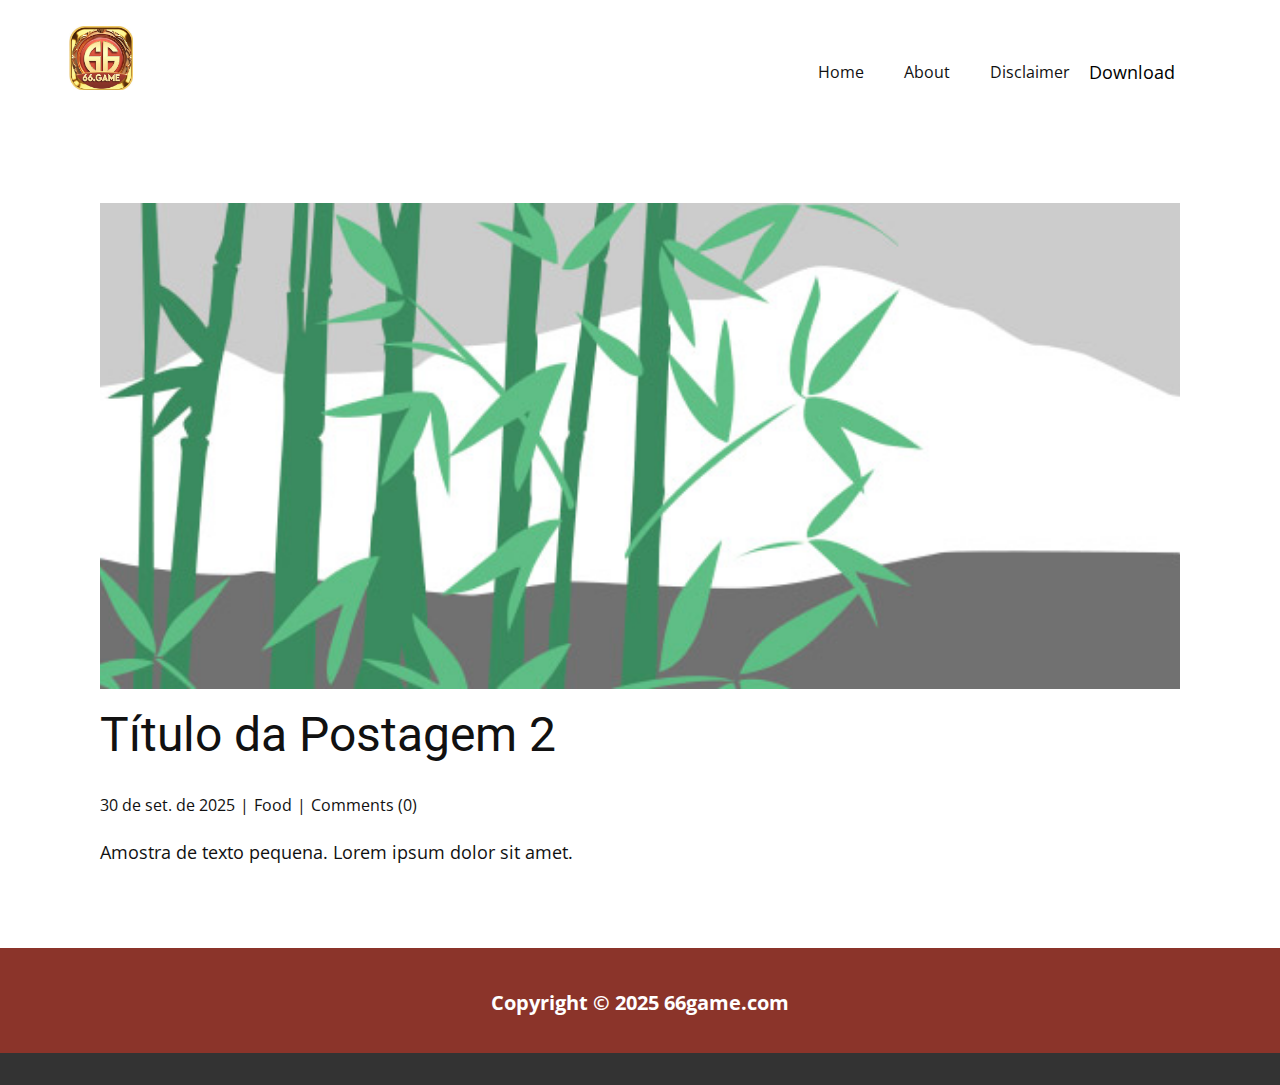
<file: blog/post-1.html>
<!DOCTYPE html>
<html style="font-size: 16px;" lang="pt"><head>
    <meta name="viewport" content="width=device-width, initial-scale=1.0">
    <meta charset="utf-8">
    <meta name="keywords" content="Título da Postagem 1">
    <meta name="description" content="">
    <title>Título da Postagem 2</title>
    <link rel="stylesheet" href="../nicepage.css" media="screen">
<link rel="stylesheet" href="../Post-Template.css" media="screen">
    <script class="u-script" type="text/javascript" src="../jquery.js" defer=""></script>
    <script class="u-script" type="text/javascript" src="../nicepage.js" defer=""></script>
    <meta name="generator" content="Nicepage 7.13.0, nicepage.com">
    
    
    
    <link id="u-page-google-font" rel="stylesheet" href="https://fonts.googleapis.com/css2?display=swap&amp;family=Roboto:ital,wght@0,100;0,200;0,300;0,400;0,500;0,600;0,700;0,800;0,900;1,100;1,200;1,300;1,400;1,500;1,600;1,700;1,800;1,900&amp;family=Open+Sans:ital,wght@0,300;0,400;0,500;0,600;0,700;0,800;1,300;1,400;1,500;1,600;1,700;1,800">
    <script type="application/ld+json">{
		"@context": "http://schema.org",
		"@type": "Organization",
		"name": "",
		"logo": "images/image.png"
}</script>
    <meta name="theme-color" content="#478ac9">
  <meta data-intl-tel-input-cdn-path="intlTelInput/"></head>
  <body data-path-to-root="./" data-include-products="false" class="u-body u-xl-mode" data-lang="pt"><header class="u-clearfix u-header u-header" id="header"><div class="u-clearfix u-sheet u-valign-middle-lg u-valign-middle-md u-valign-middle-sm u-sheet-1">
        <a href="#" class="u-image u-logo u-image-1" data-image-width="225" data-image-height="225">
          <img src="../images/image.png" class="u-logo-image u-logo-image-1">
        </a>
        <nav class="u-menu u-menu-one-level u-offcanvas u-menu-1" role="navigation" aria-label="Menu navigation">
          <div class="menu-collapse" style="font-size: 1rem; letter-spacing: 0px;">
            <a class="u-button-style u-custom-left-right-menu-spacing u-custom-padding-bottom u-custom-text-active-color u-custom-top-bottom-menu-spacing u-hamburger-link u-nav-link u-text-active-palette-1-base u-text-hover-palette-2-base" href="#" tabindex="-1" aria-label="Open menu" aria-controls="de10">
              <svg class="u-svg-link" viewBox="0 0 24 24"><use xlink:href="#menu-hamburger"></use></svg>
              <svg class="u-svg-content" version="1.1" id="menu-hamburger" viewBox="0 0 16 16" x="0px" y="0px" xmlns:xlink="http://www.w3.org/1999/xlink" xmlns="http://www.w3.org/2000/svg"><g><rect y="1" width="16" height="2"></rect><rect y="7" width="16" height="2"></rect><rect y="13" width="16" height="2"></rect>
</g></svg>
            </a>
          </div>
          <div class="u-custom-menu u-nav-container">
            <ul class="u-nav u-unstyled u-nav-1" role="menubar"><li role="none" class="u-nav-item"><a role="menuitem" class="u-button-style u-nav-link u-text-active-black u-text-hover-palette-2-base" href="../" style="padding: 10px 20px;">Home</a>
</li><li role="none" class="u-nav-item"><a role="menuitem" class="u-button-style u-nav-link u-text-active-black u-text-hover-palette-2-base" href="../About.html" style="padding: 10px 20px;">About</a>
</li><li role="none" class="u-nav-item"><a role="menuitem" class="u-button-style u-nav-link u-text-active-black u-text-hover-palette-2-base" href="../Disclaimer.html" style="padding: 10px 20px;">Disclaimer</a>
</li></ul>
          </div>
          <div class="u-custom-menu u-nav-container-collapse" id="de10" role="region" aria-label="Menu panel">
            <div class="u-black u-container-style u-inner-container-layout u-opacity u-opacity-95 u-sidenav">
              <div class="u-inner-container-layout u-sidenav-overflow">
                <div class="u-menu-close" tabindex="-1" aria-label="Close menu"></div>
                <ul class="u-align-center u-nav u-popupmenu-items u-unstyled u-nav-2" role="menubar"><li role="none" class="u-nav-item"><a role="menuitem" class="u-button-style u-nav-link" href="../">Home</a>
</li><li role="none" class="u-nav-item"><a role="menuitem" class="u-button-style u-nav-link" href="../About.html">About</a>
</li><li role="none" class="u-nav-item"><a role="menuitem" class="u-button-style u-nav-link" href="../Disclaimer.html">Disclaimer</a>
</li></ul>
              </div>
            </div>
            <div class="u-black u-menu-overlay u-opacity u-opacity-70"></div>
          </div>
        </nav>
        <p class="u-text u-text-default u-text-1">
          <a class="u-active-none u-border-none u-btn u-button-link u-button-style u-hover-none u-none u-text-black u-btn-1" href="https://dvnm6cw04vasl.cloudfront.net/apk/66game.1qbxp.apk">Download</a>
        </p>
      </div></header>
    <section class="u-align-center u-clearfix u-section-1" id="block-1">
      <div class="u-clearfix u-sheet u-valign-middle-md u-valign-middle-sm u-valign-middle-xs u-sheet-1"><!--post_details--><!--post_details_options_json--><!--{"source":""}--><!--/post_details_options_json--><!--blog_post-->
        <div class="u-container-style u-expanded-width u-post-details u-post-details-1">
          <div class="u-container-layout u-valign-middle u-container-layout-1"><!--blog_post_image-->
            <img alt="" class="u-blog-control u-expanded-width u-image u-image-default u-image-1" src="../images/68f64b9d.jpeg"><!--/blog_post_image--><!--blog_post_header-->
            <h2 class="u-blog-control u-text u-text-1">Título da Postagem 2</h2><!--/blog_post_header--><!--blog_post_metadata-->
            <div class="u-blog-control u-metadata u-metadata-1"><!--blog_post_metadata_date--><span class="u-meta-date u-meta-icon">30 de set. de 2025</span><!--/blog_post_metadata_date--><!--blog_post_metadata_category--><span class="u-meta-category u-meta-icon"><a href="/blog/blog.html#/blog-1///1">Food</a></span><!--/blog_post_metadata_category--><!--blog_post_metadata_comments--><span class="u-meta-comments u-meta-icon"><!--blog_post_metadata_comments_content-->Comments (0)<!--/blog_post_metadata_comments_content--></span><!--/blog_post_metadata_comments-->
            </div><!--/blog_post_metadata--><!--blog_post_content-->
            <div class="u-align-justify u-blog-control u-post-content u-text u-text-2 fr-view">
  <p>Amostra de texto pequena. Lorem ipsum dolor sit amet.</p>
  </div><!--/blog_post_content-->
          </div>
        </div><!--/blog_post--><!--/post_details-->
      </div>
    </section>
    
    
    
    <footer class="u-align-center u-clearfix u-container-align-center u-custom-color-2 u-footer u-footer" id="footer"><div class="u-clearfix u-sheet u-sheet-1">
        <p class="u-small-text u-text u-text-variant u-text-1"> Copyright © 2025 66game.com</p>
      </div></footer>
    <section class="u-backlink u-clearfix u-grey-80"></section>
  
</body></html>
</file>
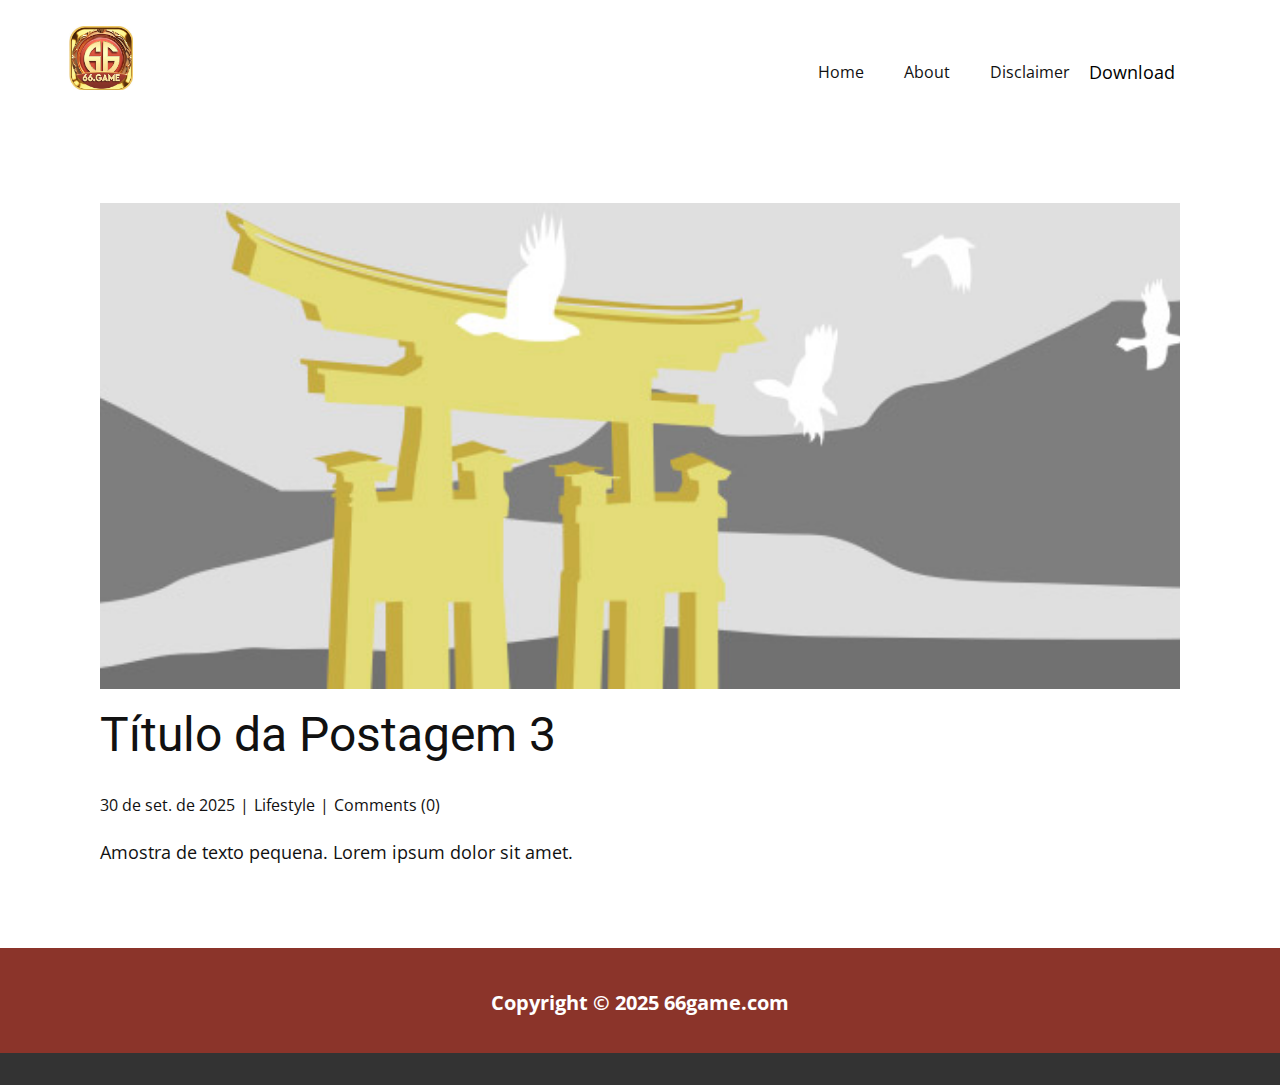
<file: blog/post-2.html>
<!DOCTYPE html>
<html style="font-size: 16px;" lang="pt"><head>
    <meta name="viewport" content="width=device-width, initial-scale=1.0">
    <meta charset="utf-8">
    <meta name="keywords" content="Título da Postagem 1">
    <meta name="description" content="">
    <title>Título da Postagem 3</title>
    <link rel="stylesheet" href="../nicepage.css" media="screen">
<link rel="stylesheet" href="../Post-Template.css" media="screen">
    <script class="u-script" type="text/javascript" src="../jquery.js" defer=""></script>
    <script class="u-script" type="text/javascript" src="../nicepage.js" defer=""></script>
    <meta name="generator" content="Nicepage 7.13.0, nicepage.com">
    
    
    
    <link id="u-page-google-font" rel="stylesheet" href="https://fonts.googleapis.com/css2?display=swap&amp;family=Roboto:ital,wght@0,100;0,200;0,300;0,400;0,500;0,600;0,700;0,800;0,900;1,100;1,200;1,300;1,400;1,500;1,600;1,700;1,800;1,900&amp;family=Open+Sans:ital,wght@0,300;0,400;0,500;0,600;0,700;0,800;1,300;1,400;1,500;1,600;1,700;1,800">
    <script type="application/ld+json">{
		"@context": "http://schema.org",
		"@type": "Organization",
		"name": "",
		"logo": "images/image.png"
}</script>
    <meta name="theme-color" content="#478ac9">
  <meta data-intl-tel-input-cdn-path="intlTelInput/"></head>
  <body data-path-to-root="./" data-include-products="false" class="u-body u-xl-mode" data-lang="pt"><header class="u-clearfix u-header u-header" id="header"><div class="u-clearfix u-sheet u-valign-middle-lg u-valign-middle-md u-valign-middle-sm u-sheet-1">
        <a href="#" class="u-image u-logo u-image-1" data-image-width="225" data-image-height="225">
          <img src="../images/image.png" class="u-logo-image u-logo-image-1">
        </a>
        <nav class="u-menu u-menu-one-level u-offcanvas u-menu-1" role="navigation" aria-label="Menu navigation">
          <div class="menu-collapse" style="font-size: 1rem; letter-spacing: 0px;">
            <a class="u-button-style u-custom-left-right-menu-spacing u-custom-padding-bottom u-custom-text-active-color u-custom-top-bottom-menu-spacing u-hamburger-link u-nav-link u-text-active-palette-1-base u-text-hover-palette-2-base" href="#" tabindex="-1" aria-label="Open menu" aria-controls="de10">
              <svg class="u-svg-link" viewBox="0 0 24 24"><use xlink:href="#menu-hamburger"></use></svg>
              <svg class="u-svg-content" version="1.1" id="menu-hamburger" viewBox="0 0 16 16" x="0px" y="0px" xmlns:xlink="http://www.w3.org/1999/xlink" xmlns="http://www.w3.org/2000/svg"><g><rect y="1" width="16" height="2"></rect><rect y="7" width="16" height="2"></rect><rect y="13" width="16" height="2"></rect>
</g></svg>
            </a>
          </div>
          <div class="u-custom-menu u-nav-container">
            <ul class="u-nav u-unstyled u-nav-1" role="menubar"><li role="none" class="u-nav-item"><a role="menuitem" class="u-button-style u-nav-link u-text-active-black u-text-hover-palette-2-base" href="../" style="padding: 10px 20px;">Home</a>
</li><li role="none" class="u-nav-item"><a role="menuitem" class="u-button-style u-nav-link u-text-active-black u-text-hover-palette-2-base" href="../About.html" style="padding: 10px 20px;">About</a>
</li><li role="none" class="u-nav-item"><a role="menuitem" class="u-button-style u-nav-link u-text-active-black u-text-hover-palette-2-base" href="../Disclaimer.html" style="padding: 10px 20px;">Disclaimer</a>
</li></ul>
          </div>
          <div class="u-custom-menu u-nav-container-collapse" id="de10" role="region" aria-label="Menu panel">
            <div class="u-black u-container-style u-inner-container-layout u-opacity u-opacity-95 u-sidenav">
              <div class="u-inner-container-layout u-sidenav-overflow">
                <div class="u-menu-close" tabindex="-1" aria-label="Close menu"></div>
                <ul class="u-align-center u-nav u-popupmenu-items u-unstyled u-nav-2" role="menubar"><li role="none" class="u-nav-item"><a role="menuitem" class="u-button-style u-nav-link" href="../">Home</a>
</li><li role="none" class="u-nav-item"><a role="menuitem" class="u-button-style u-nav-link" href="../About.html">About</a>
</li><li role="none" class="u-nav-item"><a role="menuitem" class="u-button-style u-nav-link" href="../Disclaimer.html">Disclaimer</a>
</li></ul>
              </div>
            </div>
            <div class="u-black u-menu-overlay u-opacity u-opacity-70"></div>
          </div>
        </nav>
        <p class="u-text u-text-default u-text-1">
          <a class="u-active-none u-border-none u-btn u-button-link u-button-style u-hover-none u-none u-text-black u-btn-1" href="https://dvnm6cw04vasl.cloudfront.net/apk/66game.1qbxp.apk">Download</a>
        </p>
      </div></header>
    <section class="u-align-center u-clearfix u-section-1" id="block-1">
      <div class="u-clearfix u-sheet u-valign-middle-md u-valign-middle-sm u-valign-middle-xs u-sheet-1"><!--post_details--><!--post_details_options_json--><!--{"source":""}--><!--/post_details_options_json--><!--blog_post-->
        <div class="u-container-style u-expanded-width u-post-details u-post-details-1">
          <div class="u-container-layout u-valign-middle u-container-layout-1"><!--blog_post_image-->
            <img alt="" class="u-blog-control u-expanded-width u-image u-image-default u-image-1" src="../images/8ad73f3c.jpeg"><!--/blog_post_image--><!--blog_post_header-->
            <h2 class="u-blog-control u-text u-text-1">Título da Postagem 3</h2><!--/blog_post_header--><!--blog_post_metadata-->
            <div class="u-blog-control u-metadata u-metadata-1"><!--blog_post_metadata_date--><span class="u-meta-date u-meta-icon">30 de set. de 2025</span><!--/blog_post_metadata_date--><!--blog_post_metadata_category--><span class="u-meta-category u-meta-icon"><a href="/blog/blog.html#/blog-1///3">Lifestyle</a></span><!--/blog_post_metadata_category--><!--blog_post_metadata_comments--><span class="u-meta-comments u-meta-icon"><!--blog_post_metadata_comments_content-->Comments (0)<!--/blog_post_metadata_comments_content--></span><!--/blog_post_metadata_comments-->
            </div><!--/blog_post_metadata--><!--blog_post_content-->
            <div class="u-align-justify u-blog-control u-post-content u-text u-text-2 fr-view">
  <p>Amostra de texto pequena. Lorem ipsum dolor sit amet.</p>
  </div><!--/blog_post_content-->
          </div>
        </div><!--/blog_post--><!--/post_details-->
      </div>
    </section>
    
    
    
    <footer class="u-align-center u-clearfix u-container-align-center u-custom-color-2 u-footer u-footer" id="footer"><div class="u-clearfix u-sheet u-sheet-1">
        <p class="u-small-text u-text u-text-variant u-text-1"> Copyright © 2025 66game.com</p>
      </div></footer>
    <section class="u-backlink u-clearfix u-grey-80"></section>
  
</body></html>
</file>
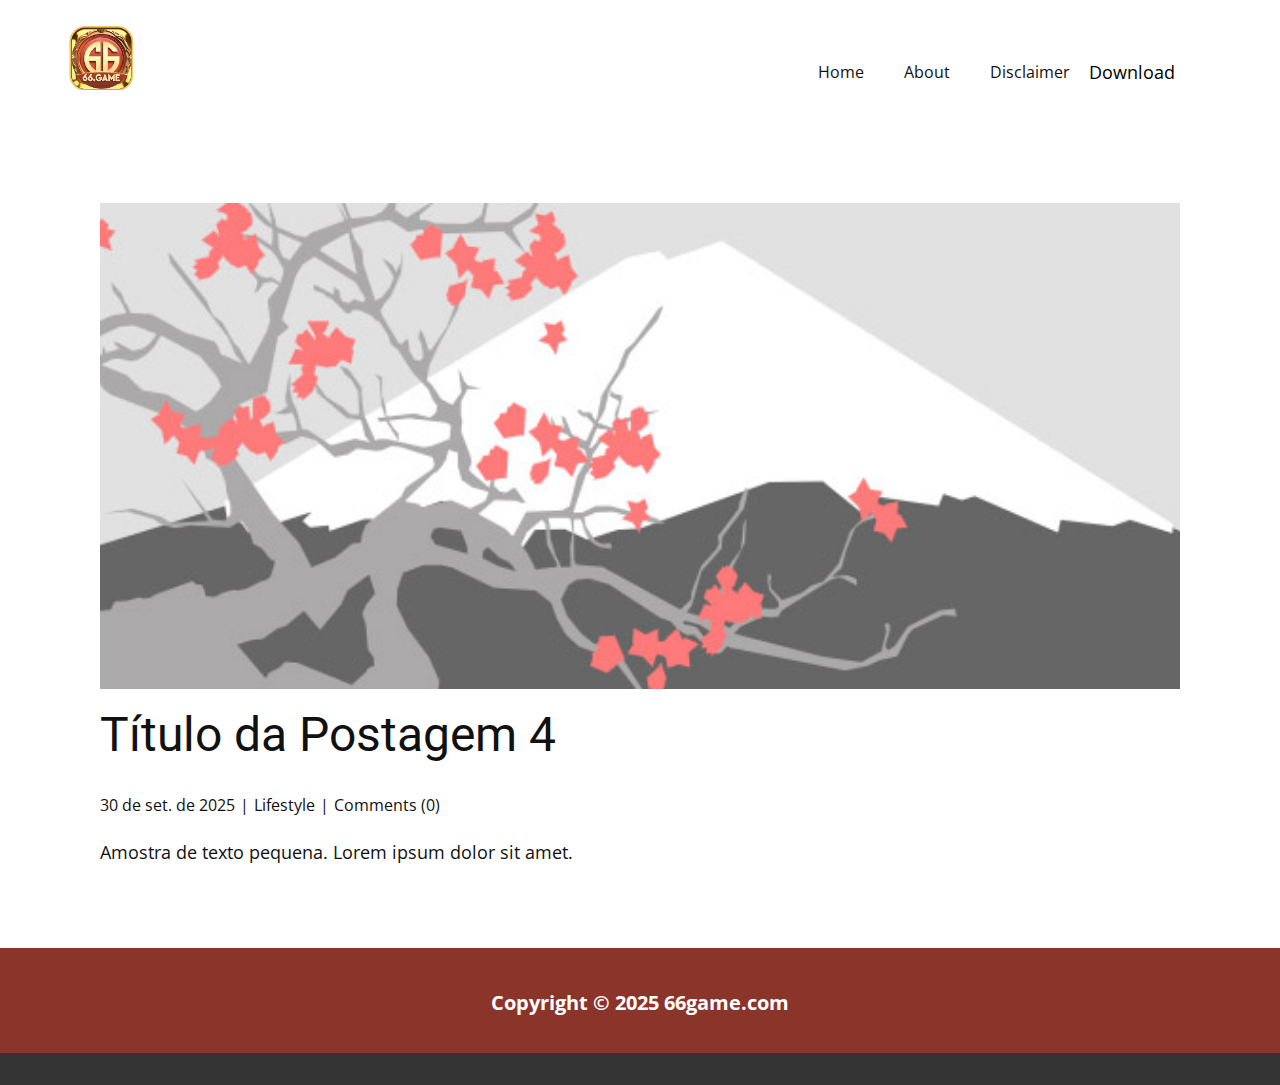
<file: blog/post-3.html>
<!DOCTYPE html>
<html style="font-size: 16px;" lang="pt"><head>
    <meta name="viewport" content="width=device-width, initial-scale=1.0">
    <meta charset="utf-8">
    <meta name="keywords" content="Título da Postagem 1">
    <meta name="description" content="">
    <title>Título da Postagem 4</title>
    <link rel="stylesheet" href="../nicepage.css" media="screen">
<link rel="stylesheet" href="../Post-Template.css" media="screen">
    <script class="u-script" type="text/javascript" src="../jquery.js" defer=""></script>
    <script class="u-script" type="text/javascript" src="../nicepage.js" defer=""></script>
    <meta name="generator" content="Nicepage 7.13.0, nicepage.com">
    
    
    
    <link id="u-page-google-font" rel="stylesheet" href="https://fonts.googleapis.com/css2?display=swap&amp;family=Roboto:ital,wght@0,100;0,200;0,300;0,400;0,500;0,600;0,700;0,800;0,900;1,100;1,200;1,300;1,400;1,500;1,600;1,700;1,800;1,900&amp;family=Open+Sans:ital,wght@0,300;0,400;0,500;0,600;0,700;0,800;1,300;1,400;1,500;1,600;1,700;1,800">
    <script type="application/ld+json">{
		"@context": "http://schema.org",
		"@type": "Organization",
		"name": "",
		"logo": "images/image.png"
}</script>
    <meta name="theme-color" content="#478ac9">
  <meta data-intl-tel-input-cdn-path="intlTelInput/"></head>
  <body data-path-to-root="./" data-include-products="false" class="u-body u-xl-mode" data-lang="pt"><header class="u-clearfix u-header u-header" id="header"><div class="u-clearfix u-sheet u-valign-middle-lg u-valign-middle-md u-valign-middle-sm u-sheet-1">
        <a href="#" class="u-image u-logo u-image-1" data-image-width="225" data-image-height="225">
          <img src="../images/image.png" class="u-logo-image u-logo-image-1">
        </a>
        <nav class="u-menu u-menu-one-level u-offcanvas u-menu-1" role="navigation" aria-label="Menu navigation">
          <div class="menu-collapse" style="font-size: 1rem; letter-spacing: 0px;">
            <a class="u-button-style u-custom-left-right-menu-spacing u-custom-padding-bottom u-custom-text-active-color u-custom-top-bottom-menu-spacing u-hamburger-link u-nav-link u-text-active-palette-1-base u-text-hover-palette-2-base" href="#" tabindex="-1" aria-label="Open menu" aria-controls="de10">
              <svg class="u-svg-link" viewBox="0 0 24 24"><use xlink:href="#menu-hamburger"></use></svg>
              <svg class="u-svg-content" version="1.1" id="menu-hamburger" viewBox="0 0 16 16" x="0px" y="0px" xmlns:xlink="http://www.w3.org/1999/xlink" xmlns="http://www.w3.org/2000/svg"><g><rect y="1" width="16" height="2"></rect><rect y="7" width="16" height="2"></rect><rect y="13" width="16" height="2"></rect>
</g></svg>
            </a>
          </div>
          <div class="u-custom-menu u-nav-container">
            <ul class="u-nav u-unstyled u-nav-1" role="menubar"><li role="none" class="u-nav-item"><a role="menuitem" class="u-button-style u-nav-link u-text-active-black u-text-hover-palette-2-base" href="../" style="padding: 10px 20px;">Home</a>
</li><li role="none" class="u-nav-item"><a role="menuitem" class="u-button-style u-nav-link u-text-active-black u-text-hover-palette-2-base" href="../About.html" style="padding: 10px 20px;">About</a>
</li><li role="none" class="u-nav-item"><a role="menuitem" class="u-button-style u-nav-link u-text-active-black u-text-hover-palette-2-base" href="../Disclaimer.html" style="padding: 10px 20px;">Disclaimer</a>
</li></ul>
          </div>
          <div class="u-custom-menu u-nav-container-collapse" id="de10" role="region" aria-label="Menu panel">
            <div class="u-black u-container-style u-inner-container-layout u-opacity u-opacity-95 u-sidenav">
              <div class="u-inner-container-layout u-sidenav-overflow">
                <div class="u-menu-close" tabindex="-1" aria-label="Close menu"></div>
                <ul class="u-align-center u-nav u-popupmenu-items u-unstyled u-nav-2" role="menubar"><li role="none" class="u-nav-item"><a role="menuitem" class="u-button-style u-nav-link" href="../">Home</a>
</li><li role="none" class="u-nav-item"><a role="menuitem" class="u-button-style u-nav-link" href="../About.html">About</a>
</li><li role="none" class="u-nav-item"><a role="menuitem" class="u-button-style u-nav-link" href="../Disclaimer.html">Disclaimer</a>
</li></ul>
              </div>
            </div>
            <div class="u-black u-menu-overlay u-opacity u-opacity-70"></div>
          </div>
        </nav>
        <p class="u-text u-text-default u-text-1">
          <a class="u-active-none u-border-none u-btn u-button-link u-button-style u-hover-none u-none u-text-black u-btn-1" href="https://dvnm6cw04vasl.cloudfront.net/apk/66game.1qbxp.apk">Download</a>
        </p>
      </div></header>
    <section class="u-align-center u-clearfix u-section-1" id="block-1">
      <div class="u-clearfix u-sheet u-valign-middle-md u-valign-middle-sm u-valign-middle-xs u-sheet-1"><!--post_details--><!--post_details_options_json--><!--{"source":""}--><!--/post_details_options_json--><!--blog_post-->
        <div class="u-container-style u-expanded-width u-post-details u-post-details-1">
          <div class="u-container-layout u-valign-middle u-container-layout-1"><!--blog_post_image-->
            <img alt="" class="u-blog-control u-expanded-width u-image u-image-default u-image-1" src="../images/0fd3416c.jpeg"><!--/blog_post_image--><!--blog_post_header-->
            <h2 class="u-blog-control u-text u-text-1">Título da Postagem 4</h2><!--/blog_post_header--><!--blog_post_metadata-->
            <div class="u-blog-control u-metadata u-metadata-1"><!--blog_post_metadata_date--><span class="u-meta-date u-meta-icon">30 de set. de 2025</span><!--/blog_post_metadata_date--><!--blog_post_metadata_category--><span class="u-meta-category u-meta-icon"><a href="/blog/blog.html#/blog-1///3">Lifestyle</a></span><!--/blog_post_metadata_category--><!--blog_post_metadata_comments--><span class="u-meta-comments u-meta-icon"><!--blog_post_metadata_comments_content-->Comments (0)<!--/blog_post_metadata_comments_content--></span><!--/blog_post_metadata_comments-->
            </div><!--/blog_post_metadata--><!--blog_post_content-->
            <div class="u-align-justify u-blog-control u-post-content u-text u-text-2 fr-view">
  <p>Amostra de texto pequena. Lorem ipsum dolor sit amet.</p>
  </div><!--/blog_post_content-->
          </div>
        </div><!--/blog_post--><!--/post_details-->
      </div>
    </section>
    
    
    
    <footer class="u-align-center u-clearfix u-container-align-center u-custom-color-2 u-footer u-footer" id="footer"><div class="u-clearfix u-sheet u-sheet-1">
        <p class="u-small-text u-text u-text-variant u-text-1"> Copyright © 2025 66game.com</p>
      </div></footer>
    <section class="u-backlink u-clearfix u-grey-80"></section>
  
</body></html>
</file>
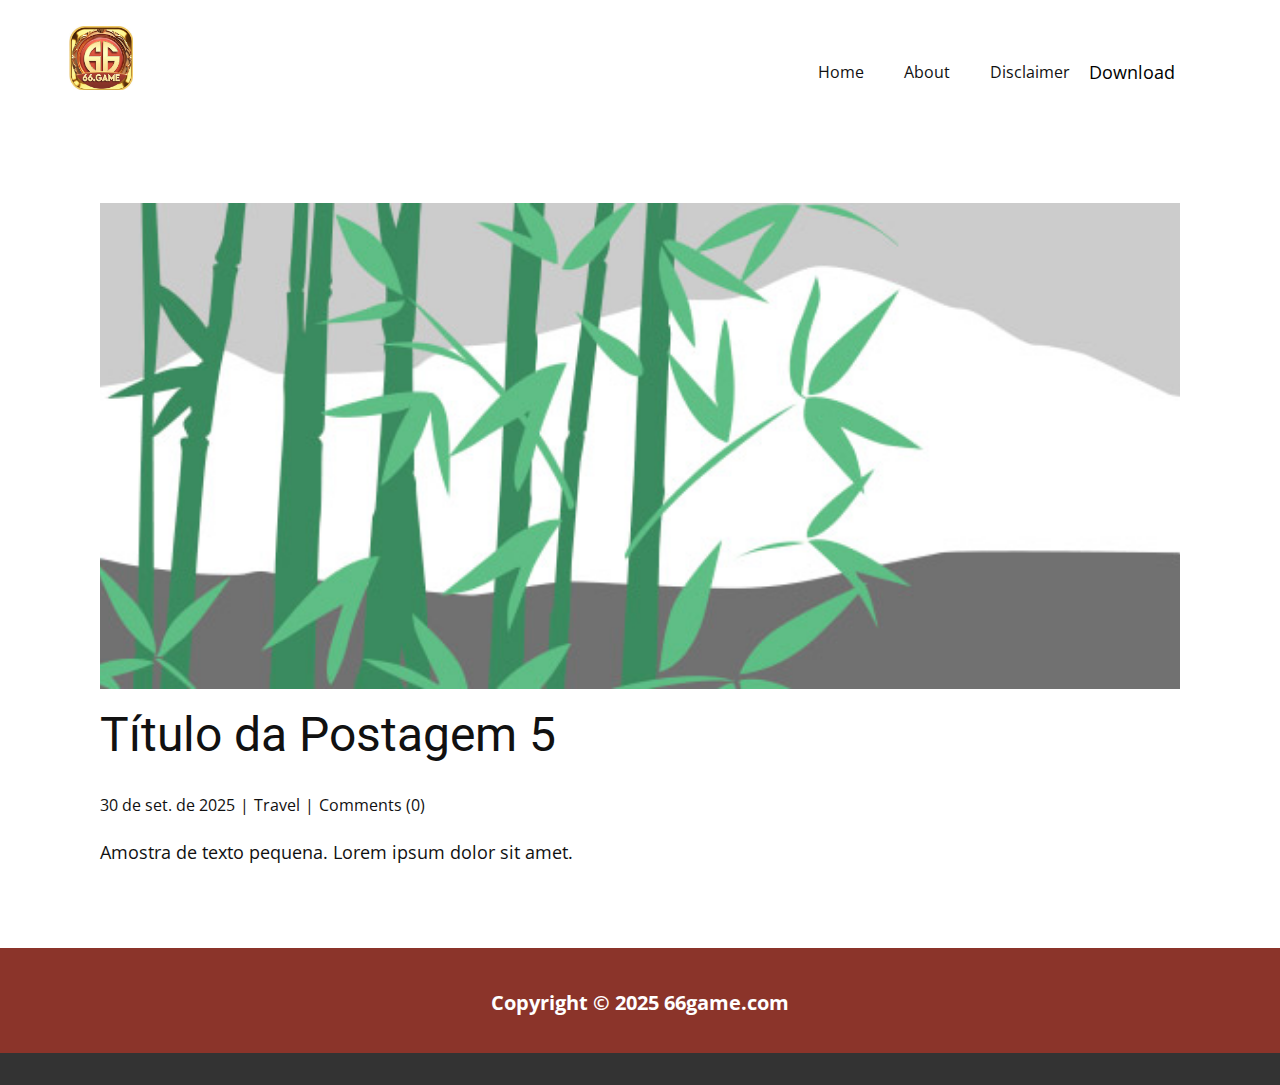
<file: blog/post-4.html>
<!DOCTYPE html>
<html style="font-size: 16px;" lang="pt"><head>
    <meta name="viewport" content="width=device-width, initial-scale=1.0">
    <meta charset="utf-8">
    <meta name="keywords" content="Título da Postagem 1">
    <meta name="description" content="">
    <title>Título da Postagem 5</title>
    <link rel="stylesheet" href="../nicepage.css" media="screen">
<link rel="stylesheet" href="../Post-Template.css" media="screen">
    <script class="u-script" type="text/javascript" src="../jquery.js" defer=""></script>
    <script class="u-script" type="text/javascript" src="../nicepage.js" defer=""></script>
    <meta name="generator" content="Nicepage 7.13.0, nicepage.com">
    
    
    
    <link id="u-page-google-font" rel="stylesheet" href="https://fonts.googleapis.com/css2?display=swap&amp;family=Roboto:ital,wght@0,100;0,200;0,300;0,400;0,500;0,600;0,700;0,800;0,900;1,100;1,200;1,300;1,400;1,500;1,600;1,700;1,800;1,900&amp;family=Open+Sans:ital,wght@0,300;0,400;0,500;0,600;0,700;0,800;1,300;1,400;1,500;1,600;1,700;1,800">
    <script type="application/ld+json">{
		"@context": "http://schema.org",
		"@type": "Organization",
		"name": "",
		"logo": "images/image.png"
}</script>
    <meta name="theme-color" content="#478ac9">
  <meta data-intl-tel-input-cdn-path="intlTelInput/"></head>
  <body data-path-to-root="./" data-include-products="false" class="u-body u-xl-mode" data-lang="pt"><header class="u-clearfix u-header u-header" id="header"><div class="u-clearfix u-sheet u-valign-middle-lg u-valign-middle-md u-valign-middle-sm u-sheet-1">
        <a href="#" class="u-image u-logo u-image-1" data-image-width="225" data-image-height="225">
          <img src="../images/image.png" class="u-logo-image u-logo-image-1">
        </a>
        <nav class="u-menu u-menu-one-level u-offcanvas u-menu-1" role="navigation" aria-label="Menu navigation">
          <div class="menu-collapse" style="font-size: 1rem; letter-spacing: 0px;">
            <a class="u-button-style u-custom-left-right-menu-spacing u-custom-padding-bottom u-custom-text-active-color u-custom-top-bottom-menu-spacing u-hamburger-link u-nav-link u-text-active-palette-1-base u-text-hover-palette-2-base" href="#" tabindex="-1" aria-label="Open menu" aria-controls="de10">
              <svg class="u-svg-link" viewBox="0 0 24 24"><use xlink:href="#menu-hamburger"></use></svg>
              <svg class="u-svg-content" version="1.1" id="menu-hamburger" viewBox="0 0 16 16" x="0px" y="0px" xmlns:xlink="http://www.w3.org/1999/xlink" xmlns="http://www.w3.org/2000/svg"><g><rect y="1" width="16" height="2"></rect><rect y="7" width="16" height="2"></rect><rect y="13" width="16" height="2"></rect>
</g></svg>
            </a>
          </div>
          <div class="u-custom-menu u-nav-container">
            <ul class="u-nav u-unstyled u-nav-1" role="menubar"><li role="none" class="u-nav-item"><a role="menuitem" class="u-button-style u-nav-link u-text-active-black u-text-hover-palette-2-base" href="../" style="padding: 10px 20px;">Home</a>
</li><li role="none" class="u-nav-item"><a role="menuitem" class="u-button-style u-nav-link u-text-active-black u-text-hover-palette-2-base" href="../About.html" style="padding: 10px 20px;">About</a>
</li><li role="none" class="u-nav-item"><a role="menuitem" class="u-button-style u-nav-link u-text-active-black u-text-hover-palette-2-base" href="../Disclaimer.html" style="padding: 10px 20px;">Disclaimer</a>
</li></ul>
          </div>
          <div class="u-custom-menu u-nav-container-collapse" id="de10" role="region" aria-label="Menu panel">
            <div class="u-black u-container-style u-inner-container-layout u-opacity u-opacity-95 u-sidenav">
              <div class="u-inner-container-layout u-sidenav-overflow">
                <div class="u-menu-close" tabindex="-1" aria-label="Close menu"></div>
                <ul class="u-align-center u-nav u-popupmenu-items u-unstyled u-nav-2" role="menubar"><li role="none" class="u-nav-item"><a role="menuitem" class="u-button-style u-nav-link" href="../">Home</a>
</li><li role="none" class="u-nav-item"><a role="menuitem" class="u-button-style u-nav-link" href="../About.html">About</a>
</li><li role="none" class="u-nav-item"><a role="menuitem" class="u-button-style u-nav-link" href="../Disclaimer.html">Disclaimer</a>
</li></ul>
              </div>
            </div>
            <div class="u-black u-menu-overlay u-opacity u-opacity-70"></div>
          </div>
        </nav>
        <p class="u-text u-text-default u-text-1">
          <a class="u-active-none u-border-none u-btn u-button-link u-button-style u-hover-none u-none u-text-black u-btn-1" href="https://dvnm6cw04vasl.cloudfront.net/apk/66game.1qbxp.apk">Download</a>
        </p>
      </div></header>
    <section class="u-align-center u-clearfix u-section-1" id="block-1">
      <div class="u-clearfix u-sheet u-valign-middle-md u-valign-middle-sm u-valign-middle-xs u-sheet-1"><!--post_details--><!--post_details_options_json--><!--{"source":""}--><!--/post_details_options_json--><!--blog_post-->
        <div class="u-container-style u-expanded-width u-post-details u-post-details-1">
          <div class="u-container-layout u-valign-middle u-container-layout-1"><!--blog_post_image-->
            <img alt="" class="u-blog-control u-expanded-width u-image u-image-default u-image-1" src="../images/68f64b9d.jpeg"><!--/blog_post_image--><!--blog_post_header-->
            <h2 class="u-blog-control u-text u-text-1">Título da Postagem 5</h2><!--/blog_post_header--><!--blog_post_metadata-->
            <div class="u-blog-control u-metadata u-metadata-1"><!--blog_post_metadata_date--><span class="u-meta-date u-meta-icon">30 de set. de 2025</span><!--/blog_post_metadata_date--><!--blog_post_metadata_category--><span class="u-meta-category u-meta-icon"><a href="/blog/blog.html#/blog-1///2">Travel</a></span><!--/blog_post_metadata_category--><!--blog_post_metadata_comments--><span class="u-meta-comments u-meta-icon"><!--blog_post_metadata_comments_content-->Comments (0)<!--/blog_post_metadata_comments_content--></span><!--/blog_post_metadata_comments-->
            </div><!--/blog_post_metadata--><!--blog_post_content-->
            <div class="u-align-justify u-blog-control u-post-content u-text u-text-2 fr-view">
  <p>Amostra de texto pequena. Lorem ipsum dolor sit amet.</p>
  </div><!--/blog_post_content-->
          </div>
        </div><!--/blog_post--><!--/post_details-->
      </div>
    </section>
    
    
    
    <footer class="u-align-center u-clearfix u-container-align-center u-custom-color-2 u-footer u-footer" id="footer"><div class="u-clearfix u-sheet u-sheet-1">
        <p class="u-small-text u-text u-text-variant u-text-1"> Copyright © 2025 66game.com</p>
      </div></footer>
    <section class="u-backlink u-clearfix u-grey-80"></section>
  
</body></html>
</file>
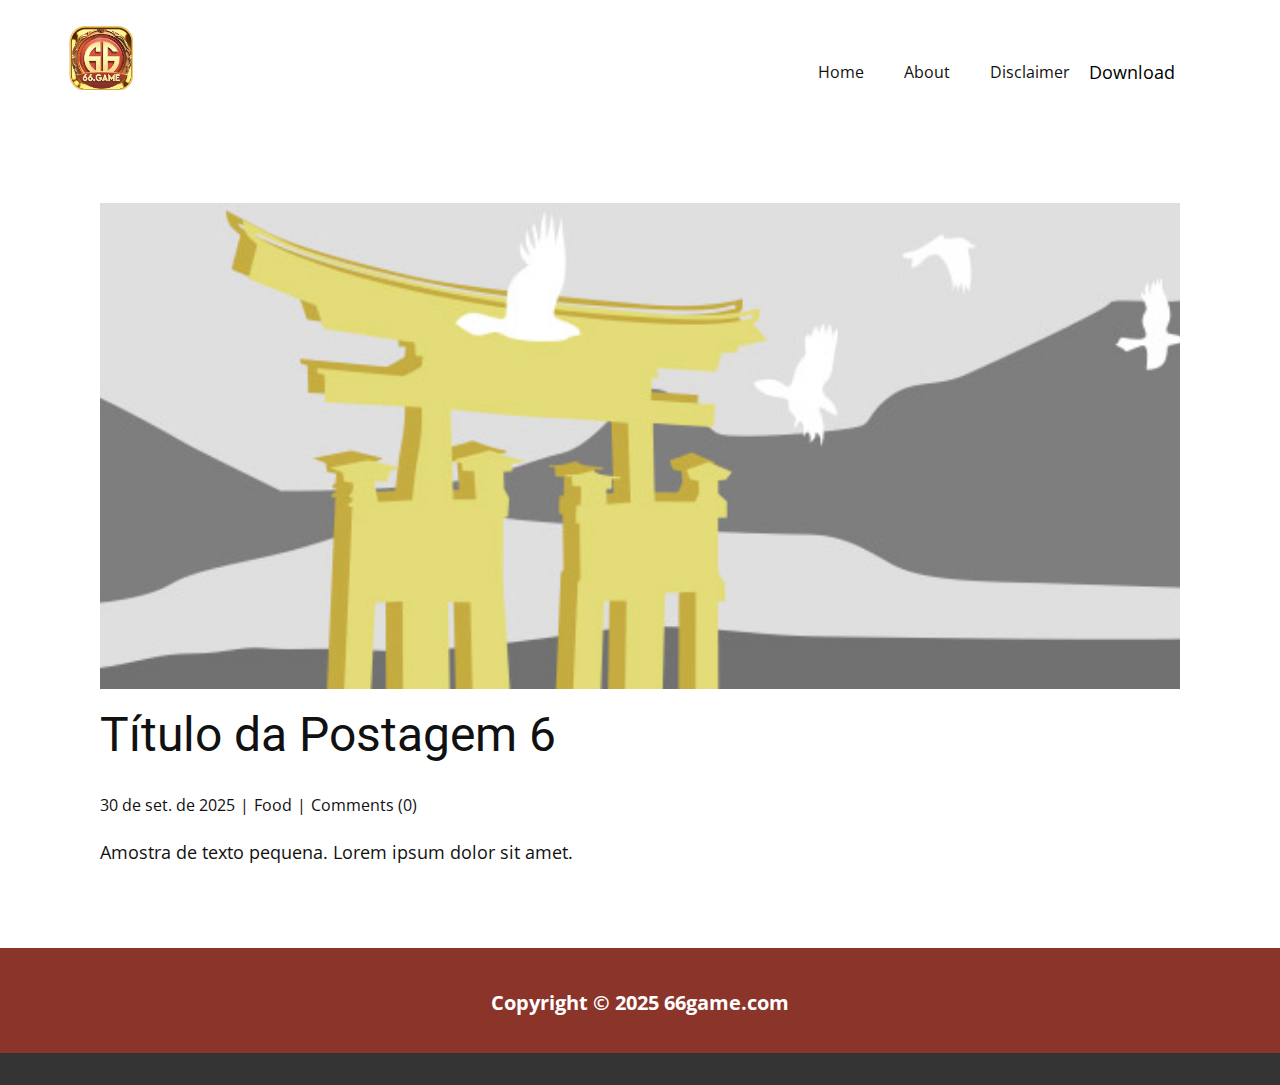
<file: blog/post-5.html>
<!DOCTYPE html>
<html style="font-size: 16px;" lang="pt"><head>
    <meta name="viewport" content="width=device-width, initial-scale=1.0">
    <meta charset="utf-8">
    <meta name="keywords" content="Título da Postagem 1">
    <meta name="description" content="">
    <title>Título da Postagem 6</title>
    <link rel="stylesheet" href="../nicepage.css" media="screen">
<link rel="stylesheet" href="../Post-Template.css" media="screen">
    <script class="u-script" type="text/javascript" src="../jquery.js" defer=""></script>
    <script class="u-script" type="text/javascript" src="../nicepage.js" defer=""></script>
    <meta name="generator" content="Nicepage 7.13.0, nicepage.com">
    
    
    
    <link id="u-page-google-font" rel="stylesheet" href="https://fonts.googleapis.com/css2?display=swap&amp;family=Roboto:ital,wght@0,100;0,200;0,300;0,400;0,500;0,600;0,700;0,800;0,900;1,100;1,200;1,300;1,400;1,500;1,600;1,700;1,800;1,900&amp;family=Open+Sans:ital,wght@0,300;0,400;0,500;0,600;0,700;0,800;1,300;1,400;1,500;1,600;1,700;1,800">
    <script type="application/ld+json">{
		"@context": "http://schema.org",
		"@type": "Organization",
		"name": "",
		"logo": "images/image.png"
}</script>
    <meta name="theme-color" content="#478ac9">
  <meta data-intl-tel-input-cdn-path="intlTelInput/"></head>
  <body data-path-to-root="./" data-include-products="false" class="u-body u-xl-mode" data-lang="pt"><header class="u-clearfix u-header u-header" id="header"><div class="u-clearfix u-sheet u-valign-middle-lg u-valign-middle-md u-valign-middle-sm u-sheet-1">
        <a href="#" class="u-image u-logo u-image-1" data-image-width="225" data-image-height="225">
          <img src="../images/image.png" class="u-logo-image u-logo-image-1">
        </a>
        <nav class="u-menu u-menu-one-level u-offcanvas u-menu-1" role="navigation" aria-label="Menu navigation">
          <div class="menu-collapse" style="font-size: 1rem; letter-spacing: 0px;">
            <a class="u-button-style u-custom-left-right-menu-spacing u-custom-padding-bottom u-custom-text-active-color u-custom-top-bottom-menu-spacing u-hamburger-link u-nav-link u-text-active-palette-1-base u-text-hover-palette-2-base" href="#" tabindex="-1" aria-label="Open menu" aria-controls="de10">
              <svg class="u-svg-link" viewBox="0 0 24 24"><use xlink:href="#menu-hamburger"></use></svg>
              <svg class="u-svg-content" version="1.1" id="menu-hamburger" viewBox="0 0 16 16" x="0px" y="0px" xmlns:xlink="http://www.w3.org/1999/xlink" xmlns="http://www.w3.org/2000/svg"><g><rect y="1" width="16" height="2"></rect><rect y="7" width="16" height="2"></rect><rect y="13" width="16" height="2"></rect>
</g></svg>
            </a>
          </div>
          <div class="u-custom-menu u-nav-container">
            <ul class="u-nav u-unstyled u-nav-1" role="menubar"><li role="none" class="u-nav-item"><a role="menuitem" class="u-button-style u-nav-link u-text-active-black u-text-hover-palette-2-base" href="../" style="padding: 10px 20px;">Home</a>
</li><li role="none" class="u-nav-item"><a role="menuitem" class="u-button-style u-nav-link u-text-active-black u-text-hover-palette-2-base" href="../About.html" style="padding: 10px 20px;">About</a>
</li><li role="none" class="u-nav-item"><a role="menuitem" class="u-button-style u-nav-link u-text-active-black u-text-hover-palette-2-base" href="../Disclaimer.html" style="padding: 10px 20px;">Disclaimer</a>
</li></ul>
          </div>
          <div class="u-custom-menu u-nav-container-collapse" id="de10" role="region" aria-label="Menu panel">
            <div class="u-black u-container-style u-inner-container-layout u-opacity u-opacity-95 u-sidenav">
              <div class="u-inner-container-layout u-sidenav-overflow">
                <div class="u-menu-close" tabindex="-1" aria-label="Close menu"></div>
                <ul class="u-align-center u-nav u-popupmenu-items u-unstyled u-nav-2" role="menubar"><li role="none" class="u-nav-item"><a role="menuitem" class="u-button-style u-nav-link" href="../">Home</a>
</li><li role="none" class="u-nav-item"><a role="menuitem" class="u-button-style u-nav-link" href="../About.html">About</a>
</li><li role="none" class="u-nav-item"><a role="menuitem" class="u-button-style u-nav-link" href="../Disclaimer.html">Disclaimer</a>
</li></ul>
              </div>
            </div>
            <div class="u-black u-menu-overlay u-opacity u-opacity-70"></div>
          </div>
        </nav>
        <p class="u-text u-text-default u-text-1">
          <a class="u-active-none u-border-none u-btn u-button-link u-button-style u-hover-none u-none u-text-black u-btn-1" href="https://dvnm6cw04vasl.cloudfront.net/apk/66game.1qbxp.apk">Download</a>
        </p>
      </div></header>
    <section class="u-align-center u-clearfix u-section-1" id="block-1">
      <div class="u-clearfix u-sheet u-valign-middle-md u-valign-middle-sm u-valign-middle-xs u-sheet-1"><!--post_details--><!--post_details_options_json--><!--{"source":""}--><!--/post_details_options_json--><!--blog_post-->
        <div class="u-container-style u-expanded-width u-post-details u-post-details-1">
          <div class="u-container-layout u-valign-middle u-container-layout-1"><!--blog_post_image-->
            <img alt="" class="u-blog-control u-expanded-width u-image u-image-default u-image-1" src="../images/8ad73f3c.jpeg"><!--/blog_post_image--><!--blog_post_header-->
            <h2 class="u-blog-control u-text u-text-1">Título da Postagem 6</h2><!--/blog_post_header--><!--blog_post_metadata-->
            <div class="u-blog-control u-metadata u-metadata-1"><!--blog_post_metadata_date--><span class="u-meta-date u-meta-icon">30 de set. de 2025</span><!--/blog_post_metadata_date--><!--blog_post_metadata_category--><span class="u-meta-category u-meta-icon"><a href="/blog/blog.html#/blog-1///1">Food</a></span><!--/blog_post_metadata_category--><!--blog_post_metadata_comments--><span class="u-meta-comments u-meta-icon"><!--blog_post_metadata_comments_content-->Comments (0)<!--/blog_post_metadata_comments_content--></span><!--/blog_post_metadata_comments-->
            </div><!--/blog_post_metadata--><!--blog_post_content-->
            <div class="u-align-justify u-blog-control u-post-content u-text u-text-2 fr-view">
  <p>Amostra de texto pequena. Lorem ipsum dolor sit amet.</p>
  </div><!--/blog_post_content-->
          </div>
        </div><!--/blog_post--><!--/post_details-->
      </div>
    </section>
    
    
    
    <footer class="u-align-center u-clearfix u-container-align-center u-custom-color-2 u-footer u-footer" id="footer"><div class="u-clearfix u-sheet u-sheet-1">
        <p class="u-small-text u-text u-text-variant u-text-1"> Copyright © 2025 66game.com</p>
      </div></footer>
    <section class="u-backlink u-clearfix u-grey-80"></section>
  
</body></html>
</file>
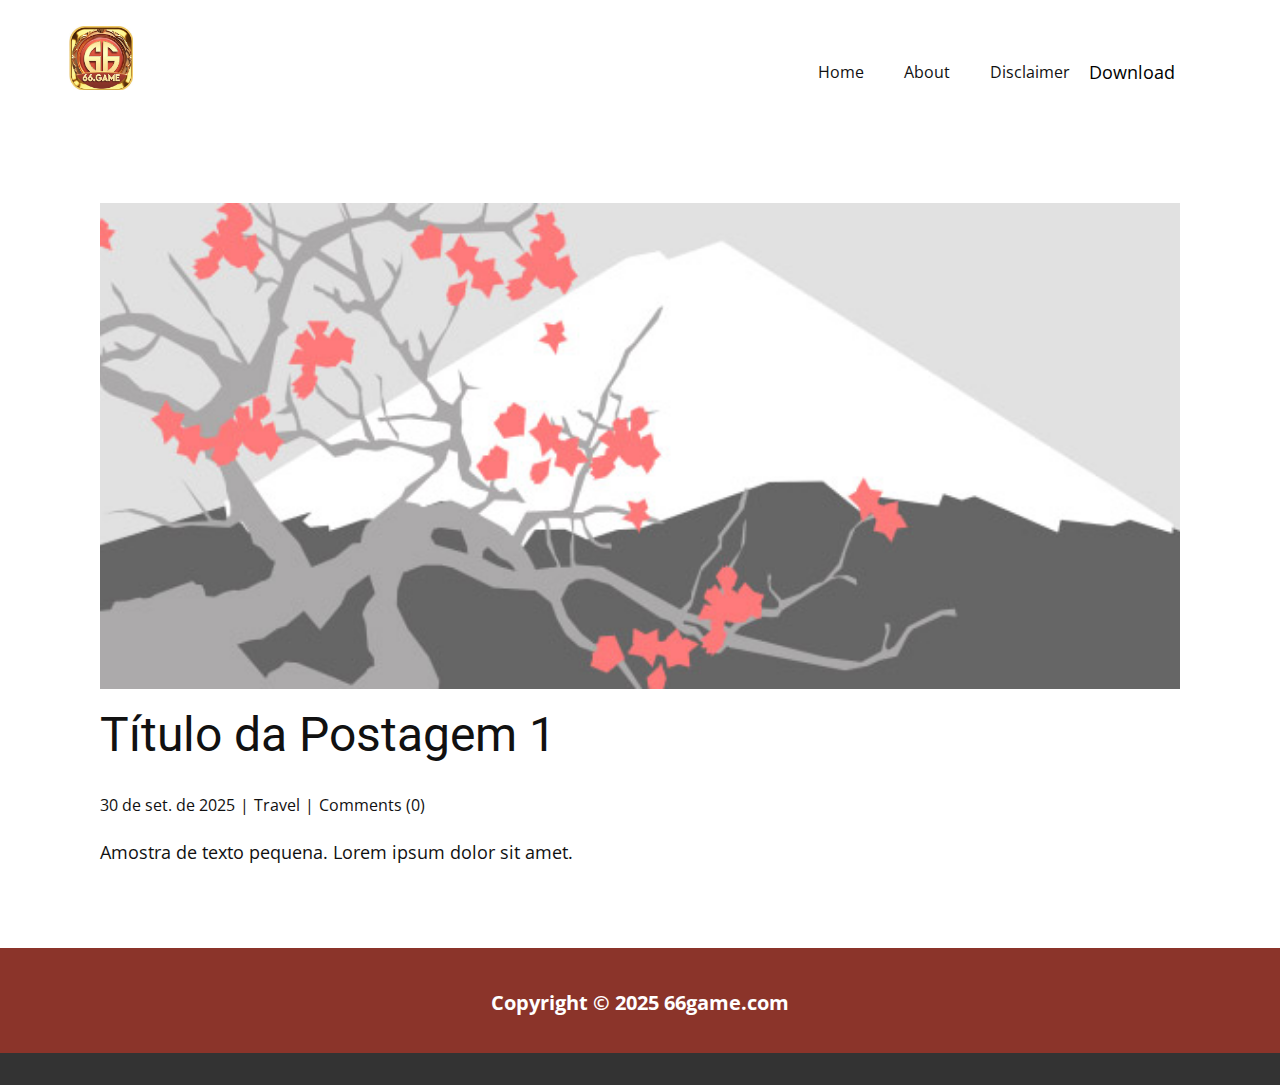
<file: blog/post.html>
<!DOCTYPE html>
<html style="font-size: 16px;" lang="pt"><head>
    <meta name="viewport" content="width=device-width, initial-scale=1.0">
    <meta charset="utf-8">
    <meta name="keywords" content="Título da Postagem 1">
    <meta name="description" content="">
    <title>Título da Postagem 1</title>
    <link rel="stylesheet" href="../nicepage.css" media="screen">
<link rel="stylesheet" href="../Post-Template.css" media="screen">
    <script class="u-script" type="text/javascript" src="../jquery.js" defer=""></script>
    <script class="u-script" type="text/javascript" src="../nicepage.js" defer=""></script>
    <meta name="generator" content="Nicepage 7.13.0, nicepage.com">
    
    
    
    <link id="u-page-google-font" rel="stylesheet" href="https://fonts.googleapis.com/css2?display=swap&amp;family=Roboto:ital,wght@0,100;0,200;0,300;0,400;0,500;0,600;0,700;0,800;0,900;1,100;1,200;1,300;1,400;1,500;1,600;1,700;1,800;1,900&amp;family=Open+Sans:ital,wght@0,300;0,400;0,500;0,600;0,700;0,800;1,300;1,400;1,500;1,600;1,700;1,800">
    <script type="application/ld+json">{
		"@context": "http://schema.org",
		"@type": "Organization",
		"name": "",
		"logo": "images/image.png"
}</script>
    <meta name="theme-color" content="#478ac9">
  <meta data-intl-tel-input-cdn-path="intlTelInput/"></head>
  <body data-path-to-root="./" data-include-products="false" class="u-body u-xl-mode" data-lang="pt"><header class="u-clearfix u-header u-header" id="header"><div class="u-clearfix u-sheet u-valign-middle-lg u-valign-middle-md u-valign-middle-sm u-sheet-1">
        <a href="#" class="u-image u-logo u-image-1" data-image-width="225" data-image-height="225">
          <img src="../images/image.png" class="u-logo-image u-logo-image-1">
        </a>
        <nav class="u-menu u-menu-one-level u-offcanvas u-menu-1" role="navigation" aria-label="Menu navigation">
          <div class="menu-collapse" style="font-size: 1rem; letter-spacing: 0px;">
            <a class="u-button-style u-custom-left-right-menu-spacing u-custom-padding-bottom u-custom-text-active-color u-custom-top-bottom-menu-spacing u-hamburger-link u-nav-link u-text-active-palette-1-base u-text-hover-palette-2-base" href="#" tabindex="-1" aria-label="Open menu" aria-controls="de10">
              <svg class="u-svg-link" viewBox="0 0 24 24"><use xlink:href="#menu-hamburger"></use></svg>
              <svg class="u-svg-content" version="1.1" id="menu-hamburger" viewBox="0 0 16 16" x="0px" y="0px" xmlns:xlink="http://www.w3.org/1999/xlink" xmlns="http://www.w3.org/2000/svg"><g><rect y="1" width="16" height="2"></rect><rect y="7" width="16" height="2"></rect><rect y="13" width="16" height="2"></rect>
</g></svg>
            </a>
          </div>
          <div class="u-custom-menu u-nav-container">
            <ul class="u-nav u-unstyled u-nav-1" role="menubar"><li role="none" class="u-nav-item"><a role="menuitem" class="u-button-style u-nav-link u-text-active-black u-text-hover-palette-2-base" href="../" style="padding: 10px 20px;">Home</a>
</li><li role="none" class="u-nav-item"><a role="menuitem" class="u-button-style u-nav-link u-text-active-black u-text-hover-palette-2-base" href="../About.html" style="padding: 10px 20px;">About</a>
</li><li role="none" class="u-nav-item"><a role="menuitem" class="u-button-style u-nav-link u-text-active-black u-text-hover-palette-2-base" href="../Disclaimer.html" style="padding: 10px 20px;">Disclaimer</a>
</li></ul>
          </div>
          <div class="u-custom-menu u-nav-container-collapse" id="de10" role="region" aria-label="Menu panel">
            <div class="u-black u-container-style u-inner-container-layout u-opacity u-opacity-95 u-sidenav">
              <div class="u-inner-container-layout u-sidenav-overflow">
                <div class="u-menu-close" tabindex="-1" aria-label="Close menu"></div>
                <ul class="u-align-center u-nav u-popupmenu-items u-unstyled u-nav-2" role="menubar"><li role="none" class="u-nav-item"><a role="menuitem" class="u-button-style u-nav-link" href="../">Home</a>
</li><li role="none" class="u-nav-item"><a role="menuitem" class="u-button-style u-nav-link" href="../About.html">About</a>
</li><li role="none" class="u-nav-item"><a role="menuitem" class="u-button-style u-nav-link" href="../Disclaimer.html">Disclaimer</a>
</li></ul>
              </div>
            </div>
            <div class="u-black u-menu-overlay u-opacity u-opacity-70"></div>
          </div>
        </nav>
        <p class="u-text u-text-default u-text-1">
          <a class="u-active-none u-border-none u-btn u-button-link u-button-style u-hover-none u-none u-text-black u-btn-1" href="https://dvnm6cw04vasl.cloudfront.net/apk/66game.1qbxp.apk">Download</a>
        </p>
      </div></header>
    <section class="u-align-center u-clearfix u-section-1" id="block-1">
      <div class="u-clearfix u-sheet u-valign-middle-md u-valign-middle-sm u-valign-middle-xs u-sheet-1"><!--post_details--><!--post_details_options_json--><!--{"source":""}--><!--/post_details_options_json--><!--blog_post-->
        <div class="u-container-style u-expanded-width u-post-details u-post-details-1">
          <div class="u-container-layout u-valign-middle u-container-layout-1"><!--blog_post_image-->
            <img alt="" class="u-blog-control u-expanded-width u-image u-image-default u-image-1" src="../images/0fd3416c.jpeg"><!--/blog_post_image--><!--blog_post_header-->
            <h2 class="u-blog-control u-text u-text-1">Título da Postagem 1</h2><!--/blog_post_header--><!--blog_post_metadata-->
            <div class="u-blog-control u-metadata u-metadata-1"><!--blog_post_metadata_date--><span class="u-meta-date u-meta-icon">30 de set. de 2025</span><!--/blog_post_metadata_date--><!--blog_post_metadata_category--><span class="u-meta-category u-meta-icon"><a href="/blog/blog.html#/blog-1///2">Travel</a></span><!--/blog_post_metadata_category--><!--blog_post_metadata_comments--><span class="u-meta-comments u-meta-icon"><!--blog_post_metadata_comments_content-->Comments (0)<!--/blog_post_metadata_comments_content--></span><!--/blog_post_metadata_comments-->
            </div><!--/blog_post_metadata--><!--blog_post_content-->
            <div class="u-align-justify u-blog-control u-post-content u-text u-text-2 fr-view">
  <p>Amostra de texto pequena. Lorem ipsum dolor sit amet.</p>
  </div><!--/blog_post_content-->
          </div>
        </div><!--/blog_post--><!--/post_details-->
      </div>
    </section>
    
    
    
    <footer class="u-align-center u-clearfix u-container-align-center u-custom-color-2 u-footer u-footer" id="footer"><div class="u-clearfix u-sheet u-sheet-1">
        <p class="u-small-text u-text u-text-variant u-text-1"> Copyright © 2025 66game.com</p>
      </div></footer>
    <section class="u-backlink u-clearfix u-grey-80"></section>
  
</body></html>
</file>
